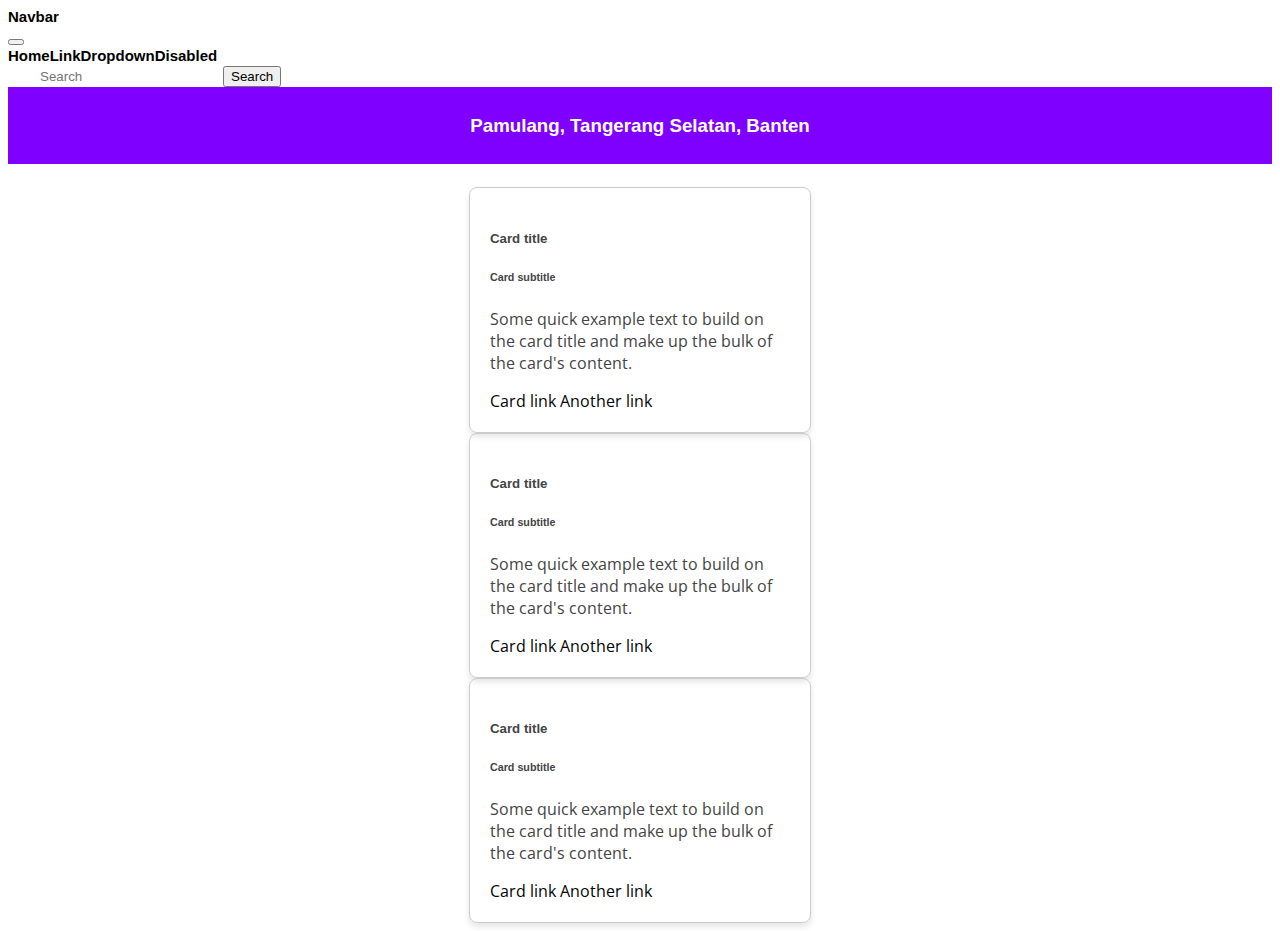
<file: aktivitas.html>
<!DOCTYPE html>
<html lang="en">
<head>
    <meta charset="UTF-8">
    <meta name="viewport" content="width=device-width, initial-scale=1.0">
    <link href="https://cdn.jsdelivr.net/npm/bootstrap@5.3.2/dist/css/bootstrap.min.css" rel="stylesheet" integrity="sha384-T3c6CoIi6uLrA9TneNEoa7RxnatzjcDSCmG1MXxSR1GAsXEV/Dwwykc2MPK8M2HN" crossorigin="anonymous">
    <link rel="stylesheet" href="assets/css/style.css">
    <title>Document</title>
</head>
<body>
    
    <div>
        <nav class="navbar navbar-expand-lg bg-body-tertiary">
            <div class="container-fluid">
              <a class="navbar-brand" href="#">Navbar</a>
              <button class="navbar-toggler" type="button" data-bs-toggle="collapse" data-bs-target="#navbarSupportedContent" aria-controls="navbarSupportedContent" aria-expanded="false" aria-label="Toggle navigation">
                <span class="navbar-toggler-icon"></span>
              </button>
              <div class="collapse navbar-collapse" id="navbarSupportedContent">
                <ul class="navbar-nav me-auto mb-2 mb-lg-0">
                  <li class="nav-item">
                    <a class="nav-link active" aria-current="page" href="#">Home</a>
                  </li>
                  <li class="nav-item">
                    <a class="nav-link" href="#">Link</a>
                  </li>
                  <li class="nav-item dropdown">
                    <a class="nav-link dropdown-toggle" href="#" role="button" data-bs-toggle="dropdown" aria-expanded="false">
                      Dropdown
                    </a>
                    <ul class="dropdown-menu">
                      <li><a class="dropdown-item" href="#">Action</a></li>
                      <li><a class="dropdown-item" href="#">Another action</a></li>
                      <li><hr class="dropdown-divider"></li>
                      <li><a class="dropdown-item" href="#">Something else here</a></li>
                    </ul>
                  </li>
                  <li class="nav-item">
                    <a class="nav-link disabled" aria-disabled="true">Disabled</a>
                  </li>
                </ul>
                <form class="d-flex" role="search">
                  <input class="form-control me-2" type="search" placeholder="Search" aria-label="Search">
                  <button class="btn btn-outline-success" type="submit">Search</button>
                </form>
              </div>
            </div>
          </nav>
    </div>

    <div class="box-atas">
        <h3>Pamulang, Tangerang Selatan, Banten</h3>
    </div>

<div class="container text-center">
    <div class="list-atas pt-3 fs-4 align-items-center">
        <a href="">Kualitas Udara</a>
        <a href="">Aktivitas</a>
        <a href="">Perlindungan diri</a>
        <a href="">Cuaca</a>
    </div>
</div>

<div class="container pt-5">
    <div class="row">
        <div class="col-4">
            <div class="card">
                <div class="card-body">
                  <h5 class="card-title">Card title</h5>
                  <h6 class="card-subtitle mb-2 text-body-secondary">Card subtitle</h6>
                  <p class="card-text">Some quick example text to build on the card title and make up the bulk of the card's content.</p>
                  <a href="#" class="card-link">Card link</a>
                  <a href="#" class="card-link">Another link</a>
                </div>
              </div>    
        </div>
        <div class="col-4">
            <div class="card">
                <div class="card-body">
                  <h5 class="card-title">Card title</h5>
                  <h6 class="card-subtitle mb-2 text-body-secondary">Card subtitle</h6>
                  <p class="card-text">Some quick example text to build on the card title and make up the bulk of the card's content.</p>
                  <a href="#" class="card-link">Card link</a>
                  <a href="#" class="card-link">Another link</a>
                </div>
              </div>    
        </div>
        <div class="col-4">
            <div class="card">
                <div class="card-body">
                  <h5 class="card-title">Card title</h5>
                  <h6 class="card-subtitle mb-2 text-body-secondary">Card subtitle</h6>
                  <p class="card-text">Some quick example text to build on the card title and make up the bulk of the card's content.</p>
                  <a href="#" class="card-link">Card link</a>
                  <a href="#" class="card-link">Another link</a>
                </div>
              </div>    
        </div>
</div>
    
</div>

        

    <script src="https://cdn.jsdelivr.net/npm/bootstrap@5.0.2/dist/js/bootstrap.bundle.min.js" integrity="sha384-MrcW6ZMFYlzcLA8Nl+NtUVF0sA7MsXsP1UyJoMp4YLEuNSfAP+JcXn/tWtIaxVXM" crossorigin="anonymous"></script>
</body>
</html>
</file>
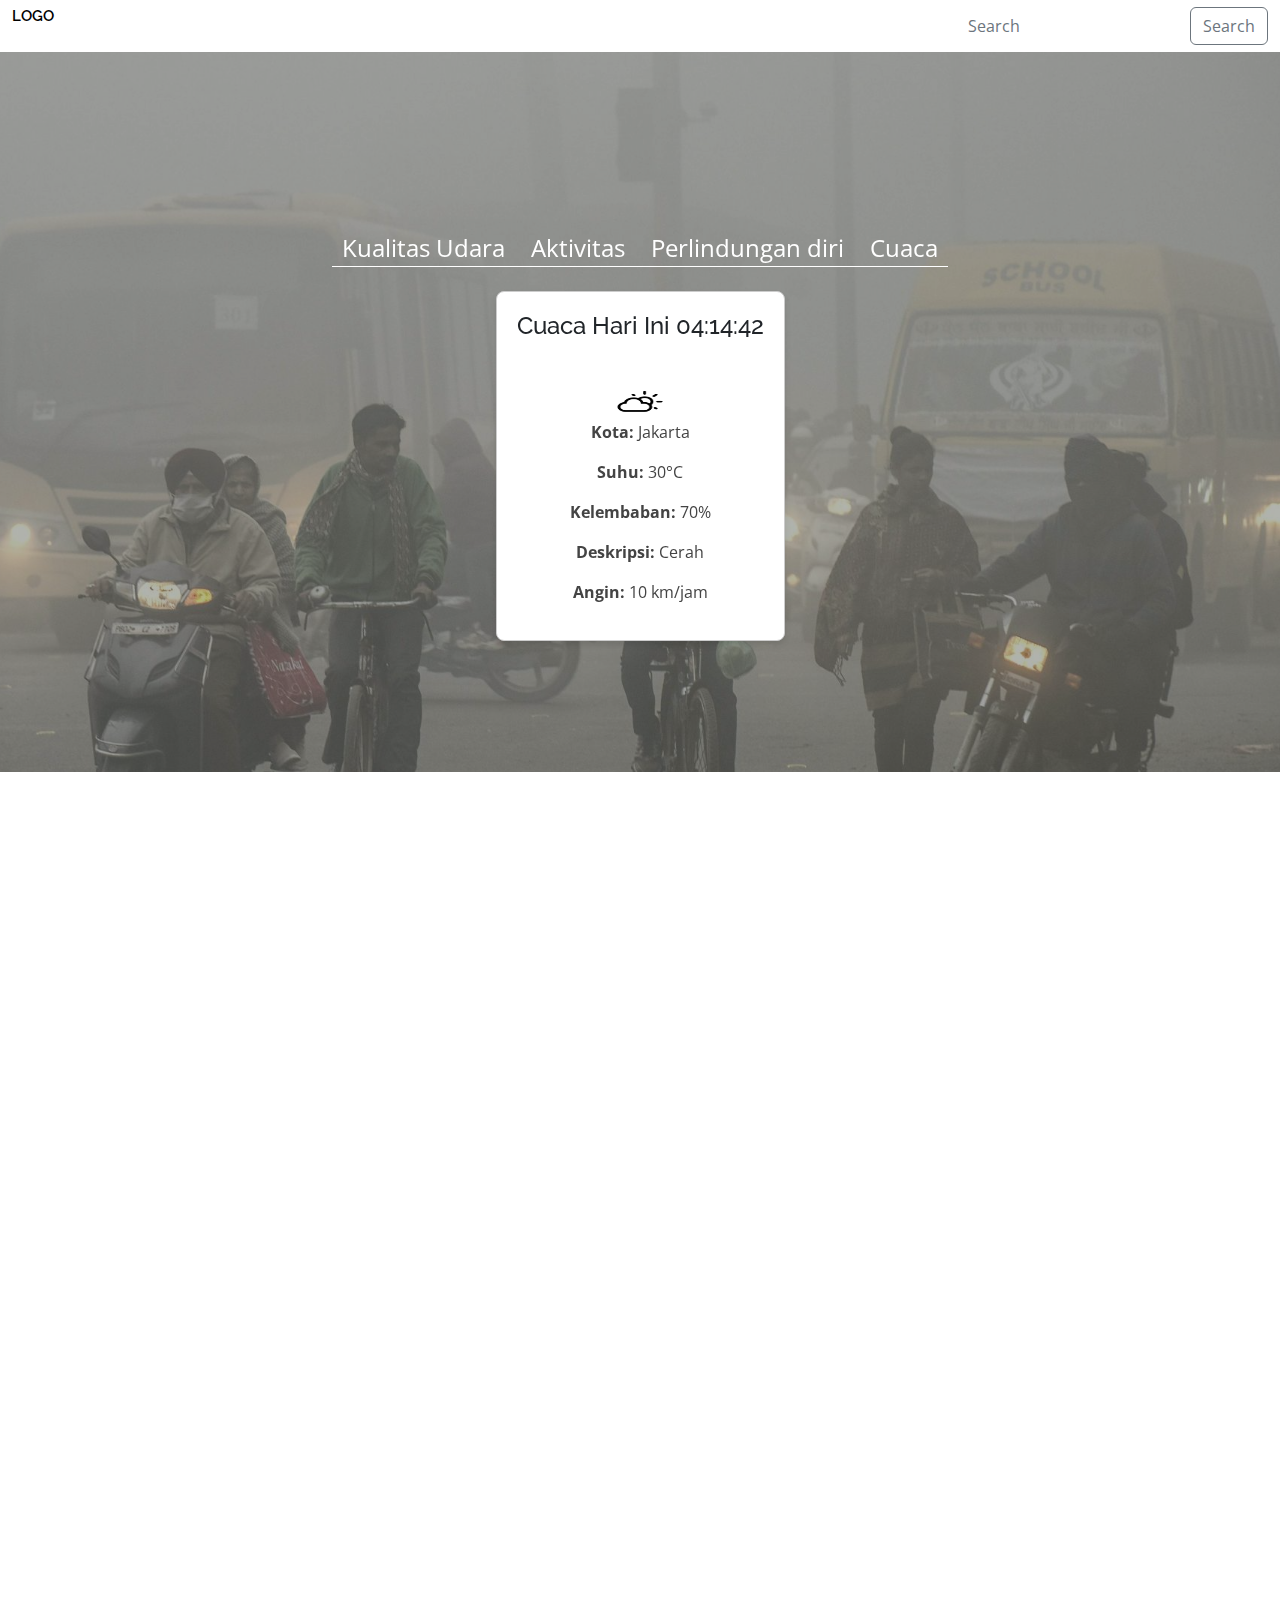
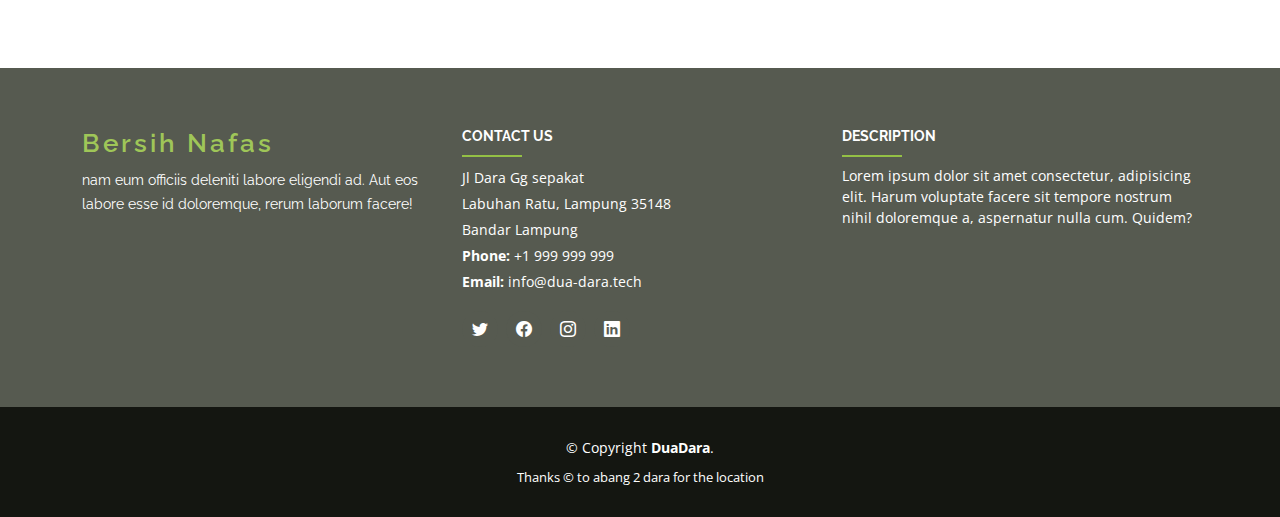
<file: index2.html>
<!DOCTYPE html>
<html lang="en">

<head>
  <meta charset="utf-8">
  <meta content="width=device-width, initial-scale=1.0" name="viewport">

  <title>Polusi Udara & Cuaca</title>
  <meta content="" name="description">
  <meta content="" name="keywords">

  <!-- Google Fonts -->
  <link href="https://fonts.googleapis.com/css?family=Open+Sans:300,300i,400,400i,600,600i,700,700i|Raleway:300,300i,400,400i,500,500i,600,600i,700,700i|Poppins:300,300i,400,400i,500,500i,600,600i,700,700i" rel="stylesheet">
  <link rel="stylesheet" href="https://cdnjs.cloudflare.com/ajax/libs/font-awesome/4.7.0/css/font-awesome.min.css">
  <link href="https://cdn.jsdelivr.net/npm/bootstrap@5.3.2/dist/css/bootstrap.min.css" rel="stylesheet" integrity="sha384-T3c6CoIi6uLrA9TneNEoa7RxnatzjcDSCmG1MXxSR1GAsXEV/Dwwykc2MPK8M2HN" crossorigin="anonymous">

  <!-- Vendor CSS Files -->
  <link href="assets/vendor/aos/aos.css" rel="stylesheet">
  <link href="assets/vendor/bootstrap/css/bootstrap.min.css" rel="stylesheet">
  <link href="assets/vendor/bootstrap-icons/bootstrap-icons.css" rel="stylesheet">
  <link href="assets/vendor/boxicons/css/boxicons.min.css" rel="stylesheet">
  <link href="assets/vendor/glightbox/css/glightbox.min.css" rel="stylesheet">
  <link href="assets/vendor/swiper/swiper-bundle.min.css" rel="stylesheet">

    <!-- index css  -->
  <link href="assets/css/style.css" rel="stylesheet">

</head>

<body>

  <!-- ======= Header ======= -->
  <nav class="navbar">
    <div class="container-fluid">
      <a class="navbar-brand pb-4">LOGO</a>
      <form class="d-flex">
        <input class="form-control me-2" type="search" placeholder="Search" aria-label="Search">
        <button class="btn btn-outline-secondary" type="submit">Search</button>
      </form>
    </div>
  </nav>

  <section id="hero">
    <div class="hero-container" data-aos="fade-up">
    <div class="container text-center">
        <div class="list-atas pt-5 fs-4 align-items-center">
            <a href="index.html">Kualitas Udara</a>
            <a href="aktivitas1.html">Aktivitas</a>
            <a href="pel-diri.html">Perlindungan diri</a>
            <a href="index2.html">Cuaca</a>
        </div>
    </div>
    <br>
      <div class="card">
        <h2 class="cuaca text-dark">Cuaca Hari Ini <span id="current-time"></span></h2>
        <img class="weather-icon" src="/assets/img/cuaca3.png" alt="Cuaca">
        <p><strong>Kota:</strong> Jakarta</p>
        <p><strong>Suhu:</strong> 30°C</p>
        <p><strong>Kelembaban:</strong> 70%</p>
        <p><strong>Deskripsi:</strong> Cerah</p>
        <p><strong>Angin:</strong> 10 km/jam</p>
    </div>
    </div>
  </section>

  <main id="main">



     
     <section id="services" class="services ">
      <div class="container">

        <div class="section-title pt-5" data-aos="fade-up">
          <h2>Kontributor Pemerintah Terkemuka</h2>
        </div>

        <div class="row">
          <div class="col-md-6">
            <div class="icon-box" data-aos="fade-up">
              <img class="imgs" src="/assets/img/moef.png" alt="">
              <p class="fs-5 text-dark "><b>Indonesia Ministry of Environment and Forestry</b></p>
            </div>
          </div>
          <div class="col-md-6">
            <div class="icon-box" data-aos="fade-up">
              <img class="imgs" src="/assets/img/bmkg.webp" alt="">
              <p class="fs-5 text-dark "><b>Indonesian Meteorology, Climatology, and Geophysics Council</b></p>
            </div>
          </div>
          <div class="col-md-6">
            <div class="icon-box" data-aos="fade-up">
              <img class="imgs" src="/assets/img/us-depart.png" alt="">
              <p class="fs-5 text-dark "><b>U.S. Department of State</b></p>
            </div>
          </div>
          <div class="col-md-6">
            <div class="icon-box" data-aos="fade-up">
              <img class="imgs" src="/assets/img/PT Barito Pacific Tbk.png" alt="">
              <p class="fs-5 text-dark "><b>PT Barito Pacific Tbk</b></p>
            </div>
          </div>
    </section>


  </main>


  <footer id="footer">
    <div class="footer-top">
      <div class="container">
        <div class="row">

          <div class="col-lg-4 col-md-6 footer-info">
            <h3>Bersih Nafas</h3>
            <p> nam eum officiis deleniti labore eligendi ad. Aut eos labore esse id doloremque, rerum laborum facere!</p>
          </div>

          <div class="col-lg-4 col-md-6 footer-contact">
            <h4>Contact Us</h4>
            <p>
              Jl Dara Gg sepakat <br>
              Labuhan Ratu, Lampung 35148<br>
              Bandar Lampung <br>
              <strong>Phone:</strong> +1 999 999 999 <br>
              <strong>Email:</strong> info@dua-dara.tech<br>
            </p>

            <div class="social-links">
              <a href="#" class="twitter"><i class="bi bi-twitter"></i></a>
              <a href="#" class="facebook"><i class="bi bi-facebook"></i></a>
              <a href="#" class="instagram"><i class="bi bi-instagram"></i></a>
              <a href="#" class="linkedin"><i class="bi bi-linkedin"></i></a>
            </div>

          </div>

          <div class="col-lg-4 col-md-6 footer-newsletter">
            <h4>Description</h4>
            <p>Lorem ipsum dolor sit amet consectetur, adipisicing elit. Harum voluptate facere sit tempore nostrum nihil doloremque a, aspernatur nulla cum. Quidem?</p>
            <form action="" method="post">
            </form>
          </div>

        </div>
      </div>
    </div>

    <div class="container">
      <div class="copyright">
        &copy; Copyright <strong><span>DuaDara</span></strong>. 
      </div>
      <div class="credits">
          Thanks &copy; to abang 2 dara for the location</a>
      </div>
    </div>
  </footer>

  <a href="#" class="back-to-top d-flex align-items-center justify-content-center"><i class="bi bi-arrow-up-short"></i></a>


  <script src="assets/vendor/purecounter/purecounter_vanilla.js"></script>
  <script src="assets/vendor/aos/aos.js"></script>
  <script src="assets/vendor/bootstrap/js/bootstrap.bundle.min.js"></script>
  <script src="assets/vendor/glightbox/js/glightbox.min.js"></script>
  <script src="assets/vendor/isotope-layout/isotope.pkgd.min.js"></script>
  <script src="assets/vendor/swiper/swiper-bundle.min.js"></script>
  <script src="assets/vendor/waypoints/noframework.waypoints.js"></script>
  <script src="assets/vendor/php-email-form/validate.js"></script>
  <script src="https://cdn.jsdelivr.net/npm/bootstrap@5.3.2/dist/js/bootstrap.bundle.min.js" integrity="sha384-C6RzsynM9kWDrMNeT87bh95OGNyZPhcTNXj1NW7RuBCsyN/o0jlpcV8Qyq46cDfL" crossorigin="anonymous"></script>

  <!-- Template Main JS File -->
  <script src="assets/js/main.js"></script>

</body>

</html>
</file>
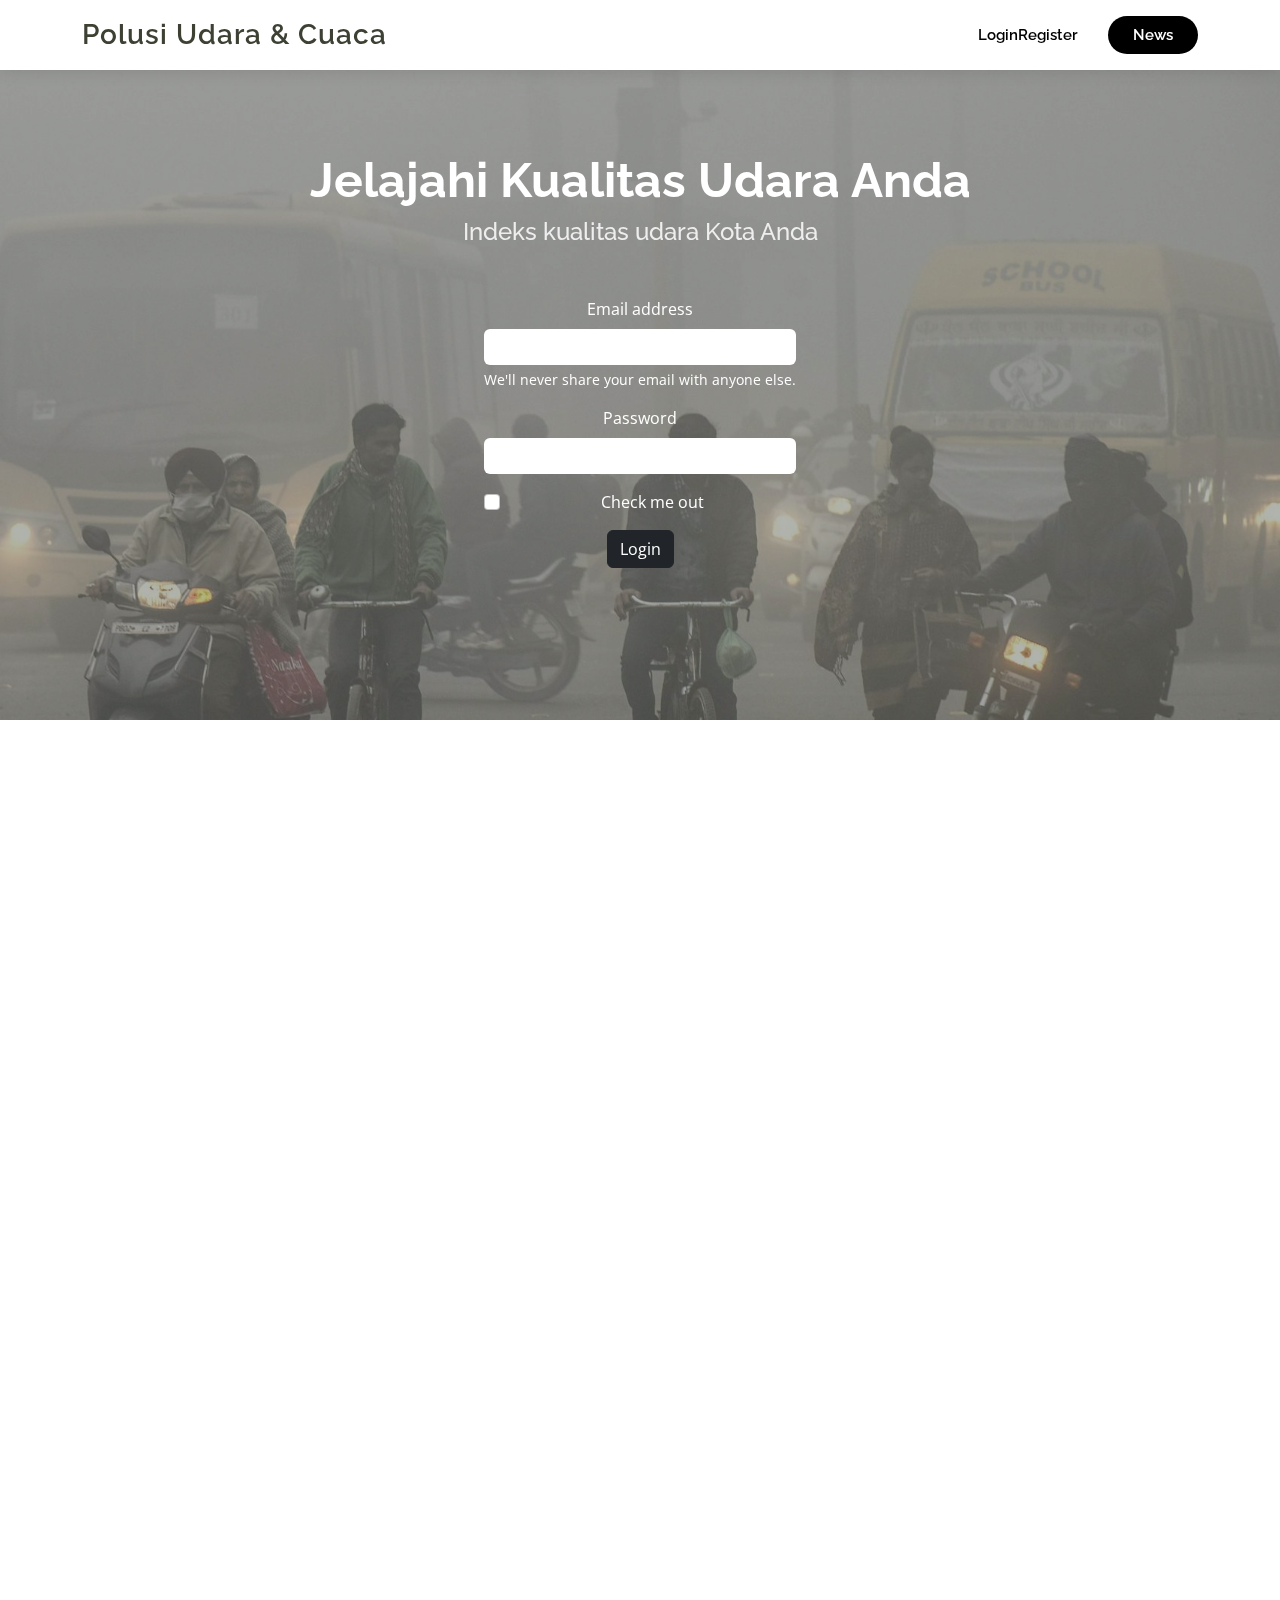
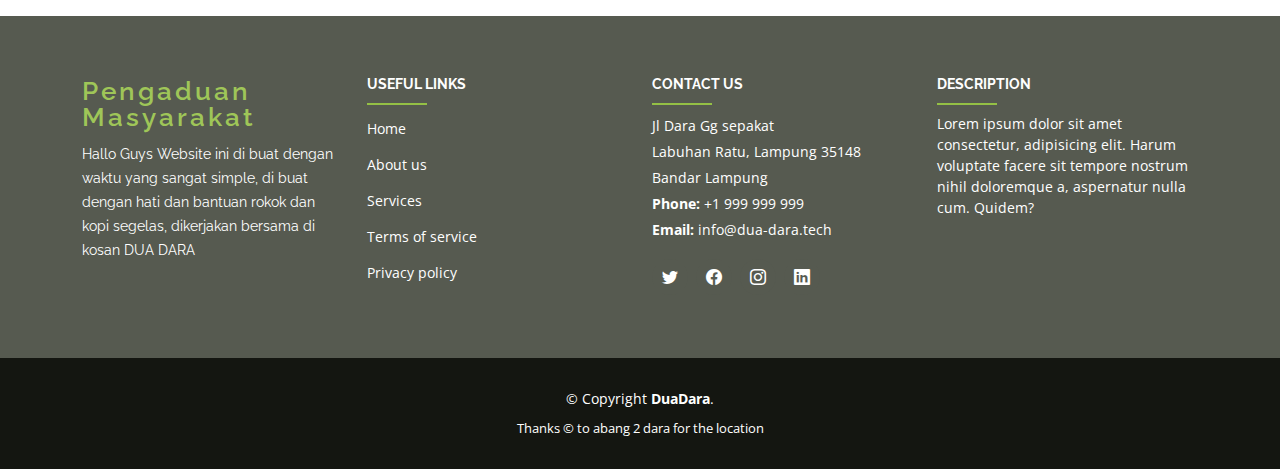
<file: login.html>
<!DOCTYPE html>
<html lang="en">

<head>
  <meta charset="utf-8">
  <meta content="width=device-width, initial-scale=1.0" name="viewport">

  <title>Polusi Udara & Cuaca</title>
  <meta content="" name="description">
  <meta content="" name="keywords">

  <!-- Google Fonts -->
  <link href="https://fonts.googleapis.com/css?family=Open+Sans:300,300i,400,400i,600,600i,700,700i|Raleway:300,300i,400,400i,500,500i,600,600i,700,700i|Poppins:300,300i,400,400i,500,500i,600,600i,700,700i" rel="stylesheet">
  <link rel="stylesheet" href="https://cdnjs.cloudflare.com/ajax/libs/font-awesome/4.7.0/css/font-awesome.min.css">
  <link href="https://cdn.jsdelivr.net/npm/bootstrap@5.3.2/dist/css/bootstrap.min.css" rel="stylesheet" integrity="sha384-T3c6CoIi6uLrA9TneNEoa7RxnatzjcDSCmG1MXxSR1GAsXEV/Dwwykc2MPK8M2HN" crossorigin="anonymous">

  <!-- Vendor CSS Files -->
  <link href="assets/vendor/aos/aos.css" rel="stylesheet">
  <link href="assets/vendor/bootstrap/css/bootstrap.min.css" rel="stylesheet">
  <link href="assets/vendor/bootstrap-icons/bootstrap-icons.css" rel="stylesheet">
  <link href="assets/vendor/boxicons/css/boxicons.min.css" rel="stylesheet">
  <link href="assets/vendor/glightbox/css/glightbox.min.css" rel="stylesheet">
  <link href="assets/vendor/swiper/swiper-bundle.min.css" rel="stylesheet">

    <!-- index css  -->
  <link href="assets/css/style.css" rel="stylesheet">

</head>

<body>

  <!-- ======= Header ======= -->
  <header id="header" class="fixed-top d-flex align-items-center">
    <div class="container d-flex align-items-center justify-content-between">

      <div class="logo">
        <h1 class="text-light"><a href="login3.php">Polusi Udara & Cuaca</a></h1>
      </div>

      <nav id="navbar" class="navbar">
        <ul>
          <li><a class="active" href="login.html">Login</a></li>
          <li><a class="active" href="register.html">Register</a></li>



          <li><a class="getstarted" href="1.html" id="News">News</a></li>
        </ul>
        <i class="bi bi-list mobile-nav-toggle"></i>
      </nav>

    </div>
  </header>

  <section id="hero">
    <div class="hero-container" data-aos="fade-up">
        <h1>Jelajahi Kualitas Udara Anda</h1>
        <h2>Indeks kualitas udara Kota Anda</h2>
        <form>
            <div class="mb-3">
              <label for="exampleInputEmail1" class="form-label text-white">Email address</label>
              <input type="email" class="form-control" id="exampleInputEmail1" aria-describedby="emailHelp">
              <div id="emailHelp" class="form-text text-white">We'll never share your email with anyone else.</div>
            </div>
            <div class="mb-3">
              <label for="exampleInputPassword1" class="form-label text-white rounded-5">Password</label>
              <input type="password" class="form-control" id="exampleInputPassword1">
            </div>
            <div class="mb-3 form-check text-white">
              <input type="checkbox" class="form-check-input" id="exampleCheck1">
              <label class="form-check-label" for="exampleCheck1">Check me out</label>
            </div>
            <button type="submit" class="btn btn-dark"><a href="index.html" class="text-white" id="login-button">Login</a></button>
          </form>
    </div>
    </div>
  </section>

  <main id="main"> 
     <section id="services" class="services ">
      <div class="container">

        <div class="section-title pt-5" data-aos="fade-up">
          <h2>Kontributor Pemerintah Terkemuka</h2>
        </div>

        <div class="row">
          <div class="col-md-6">
            <div class="icon-box" data-aos="fade-up">
              <img class="imgs" src="/assets/img/moef.png" alt="">
              <p class="fs-5 text-dark "><b>Indonesia Ministry of Environment and Forestry</b></p>
            </div>
          </div>
          <div class="col-md-6">
            <div class="icon-box" data-aos="fade-up">
              <img class="imgs" src="/assets/img/bmkg.webp" alt="">
              <p class="fs-5 text-dark "><b>Indonesian Meteorology, Climatology, and Geophysics Council</b></p>
            </div>
          </div>
          <div class="col-md-6">
            <div class="icon-box" data-aos="fade-up">
              <img class="imgs" src="/assets/img/us-depart.png" alt="">
              <p class="fs-5 text-dark "><b>U.S. Department of State</b></p>
            </div>
          </div>
          <div class="col-md-6">
            <div class="icon-box" data-aos="fade-up">
              <img class="imgs" src="/assets/img/PT Barito Pacific Tbk.png" alt="">
              <p class="fs-5 text-dark "><b>PT Barito Pacific Tbk</b></p>
            </div>
          </div>
    </section>


  </main>


  <footer id="footer">
    <div class="footer-top">
      <div class="container">
        <div class="row">

          <div class="col-lg-3 col-md-6 footer-info">
            <h3>Pengaduan Masyarakat</h3>
            <p>Hallo Guys Website ini di buat dengan waktu yang sangat simple, di buat dengan hati dan bantuan rokok dan kopi segelas, dikerjakan bersama di kosan DUA DARA</p>
          </div>

          <div class="col-lg-3 col-md-6 footer-links">
            <h4>Useful Links</h4>
            <ul>
              <li><a href="#">Home</a></li>
              <li><a href="#">About us</a></li>
              <li><a href="#">Services</a></li>
              <li><a href="#">Terms of service</a></li>
              <li><a href="#">Privacy policy</a></li>
            </ul>
          </div>

          <div class="col-lg-3 col-md-6 footer-contact">
            <h4>Contact Us</h4>
            <p>
              Jl Dara Gg sepakat <br>
              Labuhan Ratu, Lampung 35148<br>
              Bandar Lampung <br>
              <strong>Phone:</strong> +1 999 999 999 <br>
              <strong>Email:</strong> info@dua-dara.tech<br>
            </p>

            <div class="social-links">
              <a href="#" class="twitter"><i class="bi bi-twitter"></i></a>
              <a href="#" class="facebook"><i class="bi bi-facebook"></i></a>
              <a href="#" class="instagram"><i class="bi bi-instagram"></i></a>
              <a href="#" class="linkedin"><i class="bi bi-linkedin"></i></a>
            </div>

          </div>

          <div class="col-lg-3 col-md-6 footer-newsletter">
            <h4>Description</h4>
            <p>Lorem ipsum dolor sit amet consectetur, adipisicing elit. Harum voluptate facere sit tempore nostrum nihil doloremque a, aspernatur nulla cum. Quidem?</p>
            <form action="" method="post">
            </form>
          </div>

        </div>
      </div>
    </div>

    <div class="container">
      <div class="copyright">
        &copy; Copyright <strong><span>DuaDara</span></strong>. 
      </div>
      <div class="credits">
          Thanks &copy; to abang 2 dara for the location</a>
      </div>
    </div>
  </footer>

  <a href="#" class="back-to-top d-flex align-items-center justify-content-center"><i class="bi bi-arrow-up-short"></i></a>


  <script src="assets/vendor/purecounter/purecounter_vanilla.js"></script>
  <script src="assets/vendor/aos/aos.js"></script>
  <script src="assets/vendor/bootstrap/js/bootstrap.bundle.min.js"></script>
  <script src="assets/vendor/glightbox/js/glightbox.min.js"></script>
  <script src="assets/vendor/isotope-layout/isotope.pkgd.min.js"></script>
  <script src="assets/vendor/swiper/swiper-bundle.min.js"></script>
  <script src="assets/vendor/waypoints/noframework.waypoints.js"></script>
  <script src="assets/vendor/php-email-form/validate.js"></script>
  <script src="https://cdn.jsdelivr.net/npm/bootstrap@5.3.2/dist/js/bootstrap.bundle.min.js" integrity="sha384-C6RzsynM9kWDrMNeT87bh95OGNyZPhcTNXj1NW7RuBCsyN/o0jlpcV8Qyq46cDfL" crossorigin="anonymous"></script>

  <!-- Template Main JS File -->
  <script src="assets/js/main.js"></script>
  <script>
    document.getElementById("login-button").addEventListener("click", showAlert);

    function showAlert() {
        alert("Login Berhasil !!");
    }
</script>

</body>

</html>
</file>
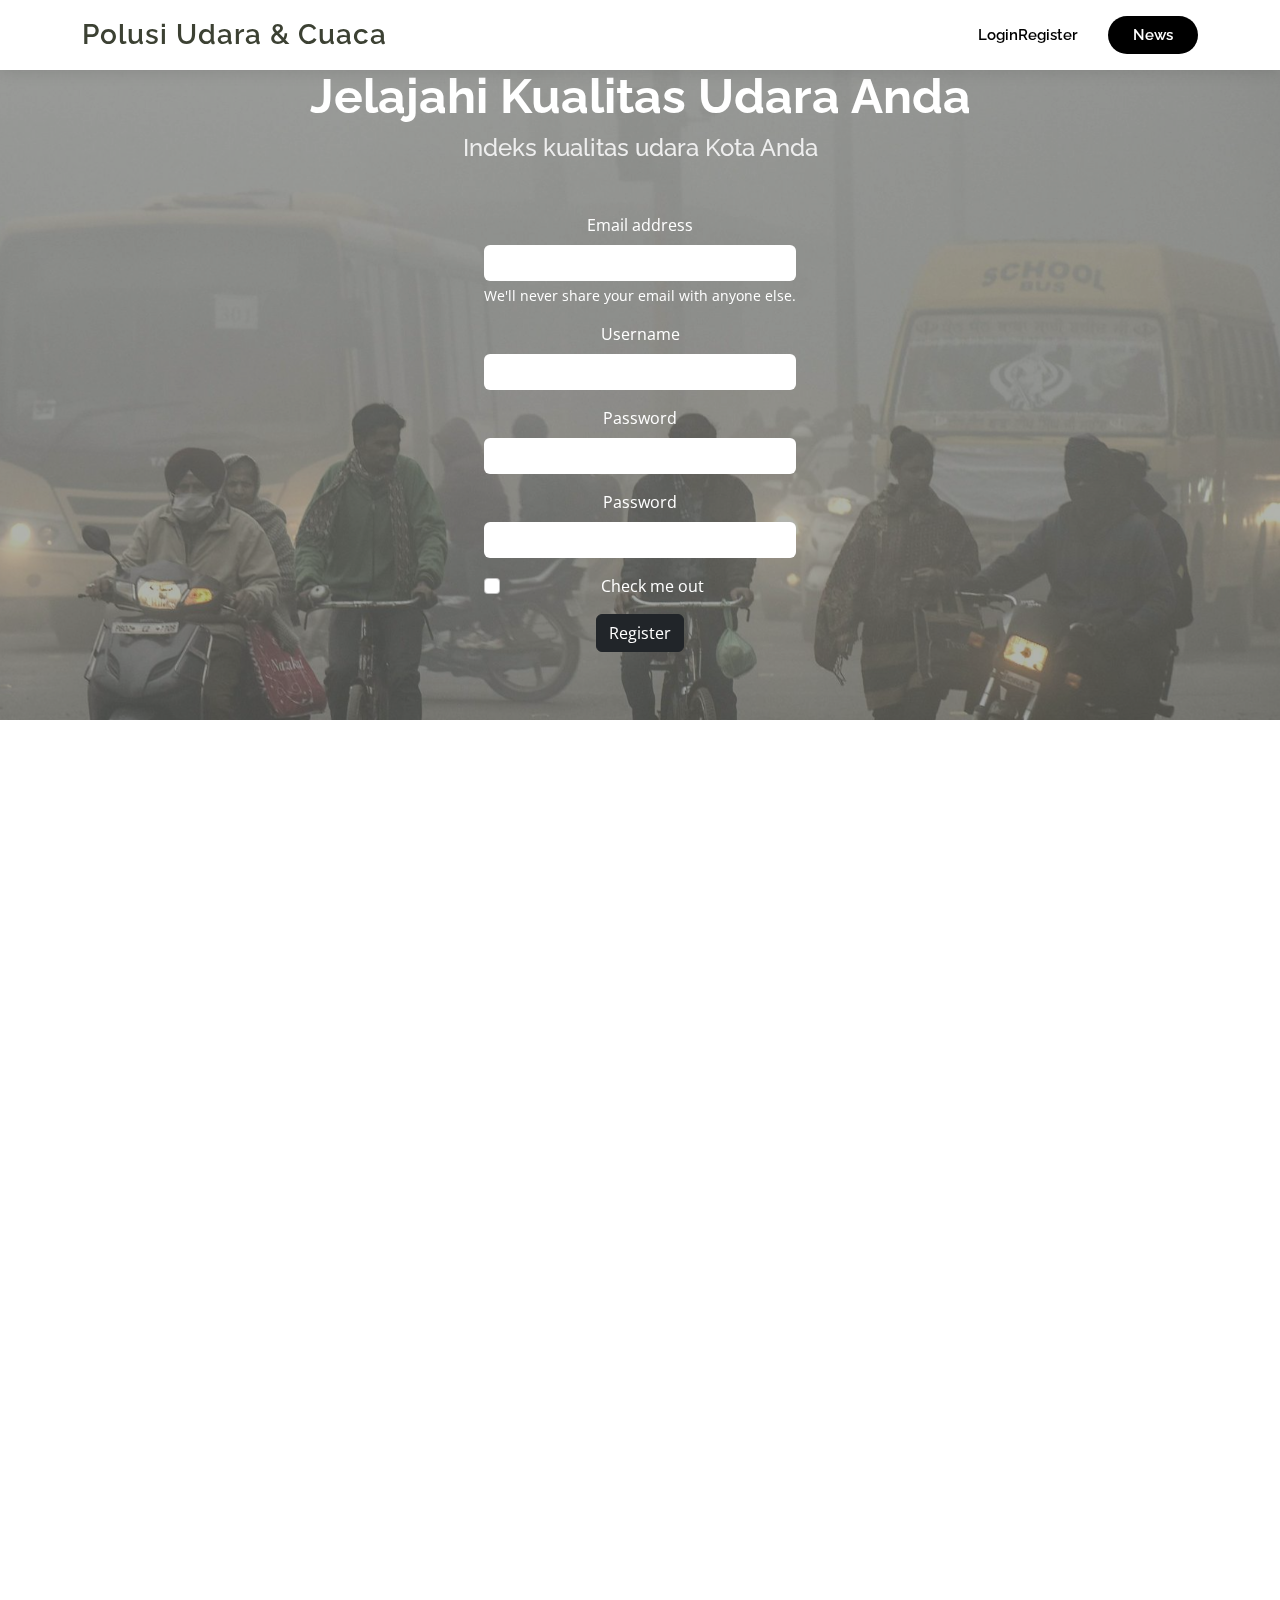
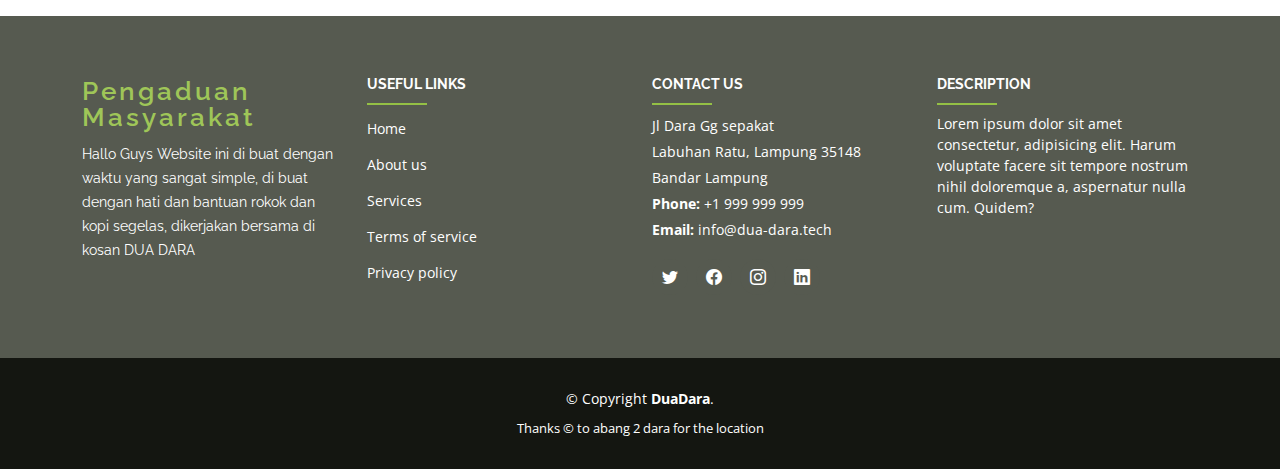
<file: register.html>
<!DOCTYPE html>
<html lang="en">

<head>
  <meta charset="utf-8">
  <meta content="width=device-width, initial-scale=1.0" name="viewport">

  <title>Polusi Udara & Cuaca</title>
  <meta content="" name="description">
  <meta content="" name="keywords">

  <!-- Google Fonts -->
  <link href="https://fonts.googleapis.com/css?family=Open+Sans:300,300i,400,400i,600,600i,700,700i|Raleway:300,300i,400,400i,500,500i,600,600i,700,700i|Poppins:300,300i,400,400i,500,500i,600,600i,700,700i" rel="stylesheet">
  <link rel="stylesheet" href="https://cdnjs.cloudflare.com/ajax/libs/font-awesome/4.7.0/css/font-awesome.min.css">
  <link href="https://cdn.jsdelivr.net/npm/bootstrap@5.3.2/dist/css/bootstrap.min.css" rel="stylesheet" integrity="sha384-T3c6CoIi6uLrA9TneNEoa7RxnatzjcDSCmG1MXxSR1GAsXEV/Dwwykc2MPK8M2HN" crossorigin="anonymous">

  <!-- Vendor CSS Files -->
  <link href="assets/vendor/aos/aos.css" rel="stylesheet">
  <link href="assets/vendor/bootstrap/css/bootstrap.min.css" rel="stylesheet">
  <link href="assets/vendor/bootstrap-icons/bootstrap-icons.css" rel="stylesheet">
  <link href="assets/vendor/boxicons/css/boxicons.min.css" rel="stylesheet">
  <link href="assets/vendor/glightbox/css/glightbox.min.css" rel="stylesheet">
  <link href="assets/vendor/swiper/swiper-bundle.min.css" rel="stylesheet">

    <!-- index css  -->
  <link href="assets/css/style.css" rel="stylesheet">

</head>

<body>

  <!-- ======= Header ======= -->
  <header id="header" class="fixed-top d-flex align-items-center">
    <div class="container d-flex align-items-center justify-content-between">

      <div class="logo">
        <h1 class="text-light"><a href="login3.php">Polusi Udara & Cuaca</a></h1>
      </div>

      <nav id="navbar" class="navbar">
        <ul>
          <li><a class="active" href="login.html">Login</a></li>
          <li><a class="active" href="register.html">Register</a></li>



          <li><a class="getstarted" href="1.html" id="News">News</a></li>
        </ul>
        <i class="bi bi-list mobile-nav-toggle"></i>
      </nav>

    </div>
  </header>

  <section id="hero">
    <div class="hero-container" data-aos="fade-up">
        <h1>Jelajahi Kualitas Udara Anda</h1>
        <h2>Indeks kualitas udara Kota Anda</h2>
        <div class="row">
            <div class="col-12">
                <form>
                    <div class="mb-3">
                      <label for="exampleInputEmail1" class="form-label text-white">Email address</label>
                      <input type="email" class="form-control" id="exampleInputEmail1" aria-describedby="emailHelp">
                      <div id="emailHelp" class="form-text text-white">We'll never share your email with anyone else.</div>
                    </div>
                    <div class="mb-3">
                      <label for="exampleInputEmail1" class="form-label text-white">Username</label>
                      <input type="text" class="form-control" id="exampleInputEmail1" aria-describedby="emailHelp">
                    </div>
                    <div class="mb-3">
                      <label for="exampleInputPassword1" class="form-label text-white rounded-5">Password</label>
                      <input type="password" class="form-control" id="exampleInputPassword1">
                    </div>
                    <div class="mb-3">
                      <label for="exampleInputPassword1" class="form-label text-white rounded-5">Password</label>
                      <input type="password" class="form-control" id="exampleInputPassword1">
                    </div>
                    <div class="mb-3 form-check text-white">
                      <input type="checkbox" class="form-check-input" id="exampleCheck1">
                      <label class="form-check-label" for="exampleCheck1">Check me out</label>
                    </div>
                    <button type="submit" class="btn btn-dark"><a href="login.html" class="text-white" id="regist">Register</a></button>
                  </form>
            </div>
        </div>
    </div>
    </div>
  </section>

  <main id="main"> 
     <section id="services" class="services ">
      <div class="container">

        <div class="section-title pt-5" data-aos="fade-up">
          <h2>Kontributor Pemerintah Terkemuka</h2>
        </div>

        <div class="row">
          <div class="col-md-6">
            <div class="icon-box" data-aos="fade-up">
              <img class="imgs" src="/assets/img/moef.png" alt="">
              <p class="fs-5 text-dark "><b>Indonesia Ministry of Environment and Forestry</b></p>
            </div>
          </div>
          <div class="col-md-6">
            <div class="icon-box" data-aos="fade-up">
              <img class="imgs" src="/assets/img/bmkg.webp" alt="">
              <p class="fs-5 text-dark "><b>Indonesian Meteorology, Climatology, and Geophysics Council</b></p>
            </div>
          </div>
          <div class="col-md-6">
            <div class="icon-box" data-aos="fade-up">
              <img class="imgs" src="/assets/img/us-depart.png" alt="">
              <p class="fs-5 text-dark "><b>U.S. Department of State</b></p>
            </div>
          </div>
          <div class="col-md-6">
            <div class="icon-box" data-aos="fade-up">
              <img class="imgs" src="/assets/img/PT Barito Pacific Tbk.png" alt="">
              <p class="fs-5 text-dark "><b>PT Barito Pacific Tbk</b></p>
            </div>
          </div>
    </section>


  </main>


  <footer id="footer">
    <div class="footer-top">
      <div class="container">
        <div class="row">

          <div class="col-lg-3 col-md-6 footer-info">
            <h3>Pengaduan Masyarakat</h3>
            <p>Hallo Guys Website ini di buat dengan waktu yang sangat simple, di buat dengan hati dan bantuan rokok dan kopi segelas, dikerjakan bersama di kosan DUA DARA</p>
          </div>

          <div class="col-lg-3 col-md-6 footer-links">
            <h4>Useful Links</h4>
            <ul>
              <li><a href="#">Home</a></li>
              <li><a href="#">About us</a></li>
              <li><a href="#">Services</a></li>
              <li><a href="#">Terms of service</a></li>
              <li><a href="#">Privacy policy</a></li>
            </ul>
          </div>

          <div class="col-lg-3 col-md-6 footer-contact">
            <h4>Contact Us</h4>
            <p>
              Jl Dara Gg sepakat <br>
              Labuhan Ratu, Lampung 35148<br>
              Bandar Lampung <br>
              <strong>Phone:</strong> +1 999 999 999 <br>
              <strong>Email:</strong> info@dua-dara.tech<br>
            </p>

            <div class="social-links">
              <a href="#" class="twitter"><i class="bi bi-twitter"></i></a>
              <a href="#" class="facebook"><i class="bi bi-facebook"></i></a>
              <a href="#" class="instagram"><i class="bi bi-instagram"></i></a>
              <a href="#" class="linkedin"><i class="bi bi-linkedin"></i></a>
            </div>

          </div>

          <div class="col-lg-3 col-md-6 footer-newsletter">
            <h4>Description</h4>
            <p>Lorem ipsum dolor sit amet consectetur, adipisicing elit. Harum voluptate facere sit tempore nostrum nihil doloremque a, aspernatur nulla cum. Quidem?</p>
            <form action="" method="post">
            </form>
          </div>

        </div>
      </div>
    </div>

    <div class="container">
      <div class="copyright">
        &copy; Copyright <strong><span>DuaDara</span></strong>. 
      </div>
      <div class="credits">
          Thanks &copy; to abang 2 dara for the location</a>
      </div>
    </div>
  </footer>

  <a href="#" class="back-to-top d-flex align-items-center justify-content-center"><i class="bi bi-arrow-up-short"></i></a>


  <script src="assets/vendor/purecounter/purecounter_vanilla.js"></script>
  <script src="assets/vendor/aos/aos.js"></script>
  <script src="assets/vendor/bootstrap/js/bootstrap.bundle.min.js"></script>
  <script src="assets/vendor/glightbox/js/glightbox.min.js"></script>
  <script src="assets/vendor/isotope-layout/isotope.pkgd.min.js"></script>
  <script src="assets/vendor/swiper/swiper-bundle.min.js"></script>
  <script src="assets/vendor/waypoints/noframework.waypoints.js"></script>
  <script src="assets/vendor/php-email-form/validate.js"></script>
  <script src="https://cdn.jsdelivr.net/npm/bootstrap@5.3.2/dist/js/bootstrap.bundle.min.js" integrity="sha384-C6RzsynM9kWDrMNeT87bh95OGNyZPhcTNXj1NW7RuBCsyN/o0jlpcV8Qyq46cDfL" crossorigin="anonymous"></script>

  <!-- Template Main JS File -->
  <script src="assets/js/main.js"></script>
  <script>
        document.getElementById("regist").addEventListener("click", showAlert);

        function showAlert() {
            alert("Registrasi Berhasil, Silahkan Login");
        }
  </script>

</body>

</html>
</file>
<file: assets/css/style.css>
@import url('https://fonts.googleapis.com/css2?family=Open+Sans:wght@300&display=swap');
body {
  font-family: "Open Sans", sans-serif;
  color: #444444;
}

a {
  color: #030303;
  text-decoration: none;
}

a:hover {
  color: #7F00FF;
  text-decoration: none;
}

h1,
h2,
h3,
h4,
h5,
h6 {
  font-family: "Raleway", sans-serif;
}

#main {
  margin-top: 90px;
  z-index: 3;
  position: relative;
}

/*--------------------------------------------------------------
# Back to top button
--------------------------------------------------------------*/
.back-to-top {
  position: fixed;
  visibility: hidden;
  opacity: 0;
  right: 15px;
  bottom: 15px;
  z-index: 996;
  background: #3c4133;
  width: 40px;
  height: 40px;
  border-radius: 4px;
  transition: all 0.4s;
}

.back-to-top i {
  font-size: 28px;
  color: #fff;
  line-height: 0;
}

.back-to-top:hover {
  background: #181a16;
  color: #fff;
}

.back-to-top.active {
  visibility: visible;
  opacity: 1;
}

/*--------------------------------------------------------------
# Disable AOS delay on mobile
--------------------------------------------------------------*/
@media screen and (max-width: 768px) {
  [data-aos-delay] {
    transition-delay: 0 !important;
  }
}

/*--------------------------------------------------------------
# Header
--------------------------------------------------------------*/
#header {
  height: 70px;
  z-index: 997;
  transition: all 0.5s ease-in-out;
  background: #fff;
  box-shadow: 0px 2px 15px rgba(0, 0, 0, 0.1);
}

#header .logo h1 {
  font-size: 28px;
  margin: 0;
  line-height: 0;
  font-weight: 600;
  letter-spacing: 1px;
}

#header .logo h1 a,
#header .logo h1 a:hover {
  color: #3c4133;
  text-decoration: none;
}

#header .logo img {
  padding: 0;
  margin: 0;
  max-height: 40px;
}

/*--------------------------------------------------------------
# Navigation Menu
--------------------------------------------------------------*/
/**
* Desktop Navigation 
*/
.navbar {
  padding: 0;
}

.navbar ul {
  margin: 0;
  padding: 0;
  display: flex;
  list-style: none;
  align-items: center;
}

.navbar li {
  position: relative;
}

.navbar a,
.navbar a:focus {
  display: flex;
  align-items: center;
  justify-content: space-between;
  font-family: "Raleway", sans-serif;
  font-size: 15px;
  font-weight: 600;
  color: #000000;
  white-space: nowrap;
  transition: 0.3s;
}

.navbar a i,
.navbar a:focus i {
  font-size: 12px;
  line-height: 0;
  margin-left: 5px;
}

.navbar a:hover,
.navbar .active,
.navbar .active:focus,
.navbar li:hover>a {
  color: #000000;
}

.navbar .getstarted,
.navbar .getstarted:focus {
  background: #000000;
  padding: 8px 25px;
  margin-left: 30px;
  border-radius: 50px;
  color: #fff;
}

.navbar .getstarted:hover,
.navbar .getstarted:focus:hover {
  color: #fff;
  background: #0d0d0e;
}

.navbar .dropdown ul {
  display: block;
  position: absolute;
  left: 28px;
  top: calc(100% + 30px);
  margin: 0;
  padding: 10px 0;
  z-index: 99;
  opacity: 0;
  visibility: hidden;
  background: #fff;
  box-shadow: 0px 0px 30px rgba(127, 137, 161, 0.25);
  transition: 0.3s;
}

.navbar .dropdown ul li {
  min-width: 200px;
}

.navbar .dropdown ul a {
  padding: 10px 20px;
  font-size: 15px;
  text-transform: none;
}

.navbar .dropdown ul a i {
  font-size: 12px;
}

.navbar .dropdown ul a:hover,
.navbar .dropdown ul .active:hover,
.navbar .dropdown ul li:hover>a {
  color: #94c045;
}

.navbar .dropdown:hover>ul {
  opacity: 1;
  top: 100%;
  visibility: visible;
}

.navbar .dropdown .dropdown ul {
  top: 0;
  left: calc(100% - 30px);
  visibility: hidden;
}

.navbar .dropdown .dropdown:hover>ul {
  opacity: 1;
  top: 0;
  left: 100%;
  visibility: visible;
}

@media (max-width: 1366px) {
  .navbar .dropdown .dropdown ul {
    left: -90%;
  }

  .navbar .dropdown .dropdown:hover>ul {
    left: -100%;
  }
}

/**
* Mobile Navigation 
*/
.mobile-nav-toggle {
  color: #3c4133;
  font-size: 28px;
  cursor: pointer;
  display: none;
  line-height: 0;
  transition: 0.5s;
}

.mobile-nav-toggle.bi-x {
  color: #fff;
}

@media (max-width: 991px) {
  .mobile-nav-toggle {
    display: block;
  }

  .navbar ul {
    display: none;
  }
}

.navbar-mobile {
  position: fixed;
  overflow: hidden;
  top: 0;
  right: 0;
  left: 0;
  bottom: 0;
  background: rgba(34, 36, 29, 0.9);
  transition: 0.3s;
  z-index: 999;
}

.navbar-mobile .mobile-nav-toggle {
  position: absolute;
  top: 15px;
  right: 15px;
}

.navbar-mobile ul {
  display: block;
  position: absolute;
  top: 55px;
  right: 15px;
  bottom: 15px;
  left: 15px;
  padding: 10px 0;
  background-color: #fff;
  overflow-y: auto;
  transition: 0.3s;
}

.navbar-mobile a,
.navbar-mobile a:focus {
  padding: 10px 20px;
  font-size: 15px;
  color: #3c4133;
}

.navbar-mobile a:hover,
.navbar-mobile .active,
.navbar-mobile li:hover>a {
  color: #000000;
    color: #fff;
  background: #0e0e0e;
}
}

.navbar-mobile .getstarted,
.navbar-mobile .getstarted:focus {
  margin: 15px;
}

.navbar-mobile .dropdown ul {
  position: static;
  display: none;
  margin: 10px 20px;
  padding: 10px 0;
  z-index: 99;
  opacity: 1;
  visibility: visible;
  background: #fff;
  box-shadow: 0px 0px 30px rgba(127, 137, 161, 0.25);
}

.navbar-mobile .dropdown ul li {
  min-width: 200px;
}

.navbar-mobile .dropdown ul a {
  padding: 10px 20px;
}

.navbar-mobile .dropdown ul a i {
  font-size: 12px;
}

.navbar-mobile .dropdown ul a:hover,
.navbar-mobile .dropdown ul .active:hover,
.navbar-mobile .dropdown ul li:hover>a {
  color: #94c045;
}

.navbar-mobile .dropdown>.dropdown-active {
  display: block;
}

/*--------------------------------------------------------------
# Hero Section
--------------------------------------------------------------*/
#hero {
  width: 100%;
  height: 80vh;
  background: url("../img/polusi1.jpg") top center;
  background-size: cover;
  position: relative;
  z-index: 1;
}

#hero:before {
  content: "";
  background: rgba(60, 65, 51, 0.4);
  position: absolute;
  bottom: 0;
  top: 0;
  left: 0;
  right: 0;
}

#hero .hero-container {
  position: absolute;
  bottom: 0;
  top: 0;
  left: 0;
  right: 0;
  display: flex;
  justify-content: center;
  align-items: center;
  flex-direction: column;
  text-align: center;
}

#hero h1 {
  margin: 0 0 10px 0;
  font-size: 48px;
  font-weight: 700;
  line-height: 56px;
  color: #fff;
}

#hero h2 {
  color: #eee;
  margin-bottom: 50px;
  font-size: 24px;
}

#hero .btn-get-started {
  font-family: "Raleway", sans-serif;
  font-weight: 600;
  font-size: 13px;
  letter-spacing: 1px;
  display: inline-block;
  padding: 8px 28px;
  border-radius: 50px;
  transition: 0.5s;
  margin: 10px;
  border: 2px solid #4e73df;
  text-transform: uppercase;
  color: #fff;
}

#hero .btn-get-started:hover {
  background: #4e73df;
}

@media (min-width: 1024px) {
  #hero {
    background-attachment: fixed;
  }
}

@media (max-width: 768px) {
  #hero {
    height: 100vh;
  }

  #hero h1 {
    font-size: 28px;
    line-height: 36px;
  }

  #hero h2 {
    font-size: 18px;
    line-height: 24px;
    margin-bottom: 30px;
  }

  #hero .hero-container {
    padding: 0 15px;
  }
}

@media (max-height: 500px) {
  #hero {
    height: 120vh;
  }
}

/*--------------------------------------------------------------
# Sections General
--------------------------------------------------------------*/
section {
  padding-bottom: 60px;
  overflow: hidden;
}

.section-bg {
  background-color: #f9fbf4;
}

.section-title {
  text-align: center;
}

.section-title h2 {
  font-size: 32px;
  font-weight: 600;
  margin-bottom: 20px;
  padding-bottom: 0;
  font-family: "Poppins", sans-serif;
  color: #646c55;
}

.section-title p {
  margin-bottom: 0;
}

/*--------------------------------------------------------------
# Breadcrumbs
--------------------------------------------------------------*/
.breadcrumbs {
  padding: 0;
}

.breadcrumbs .breadcrumb-hero {
  text-align: center;
  background: #94c045;
  padding: 20px 0;
  color: #fff;
}

.breadcrumbs .breadcrumb-hero h2 {
  font-size: 32px;
  font-weight: 500;
}

.breadcrumbs .breadcrumb-hero p {
  font-size: 14px;
  margin-bottom: 0;
}

.breadcrumbs ol {
  display: flex;
  flex-wrap: wrap;
  list-style: none;
  padding: 0;
  margin: 30px 0;
}

.breadcrumbs ol li+li {
  padding-left: 10px;
}

.breadcrumbs ol li+li::before {
  display: inline-block;
  padding-right: 10px;
  color: #565e49;
  content: "/";
}

/*--------------------------------------------------------------
# About
--------------------------------------------------------------*/
.about .container {
  box-shadow: 0px 2px 15px rgba(0, 0, 0, 0.1);
  padding-bottom: 15px;
  background: #fff;
  align-items: center;
}

.about .count-box {
  width: 100%;
}

.about .count-box i {
  display: block;
  font-size: 48px;
  color: #000000;
  float: left;
  line-height: 0;
}

.about .count-box span {
  font-size: 28px;
  line-height: 24px;
  display: block;
  font-weight: 700;
  color: #000000;
  margin-left: 60px;
}

.about .count-box p {
  padding: 5px 0 0 0;
  margin: 0 0 0 60px;
  font-family: "Raleway", sans-serif;
  font-weight: 600;
  font-size: 14px;
  color: #000000;
}

.about .count-box a {
  font-weight: 600;
  display: block;
  margin-top: 20px;
  color: #646c55;
  font-size: 15px;
  font-family: "Poppins", sans-serif;
  transition: ease-in-out 0.3s;
}

.about .count-box a:hover {
  color: #8b9578;
}

.about .content {
  font-size: 15px;
}

.about .content h3 {
  font-weight: 700;
  font-size: 24px;
  color: #3c4133;
}

.about .content ul {
  list-style: none;
  padding: 0;
}

.about .content ul li {
  padding-bottom: 10px;
  padding-left: 28px;
  position: relative;
}

.about .content ul i {
  font-size: 24px;
  color: #94c045;
  position: absolute;
  left: 0;
  top: -2px;
}

.about .content p:last-child {
  margin-bottom: 0;
}

.about .play-btn {
  width: 94px;
  height: 94px;
  background: radial-gradient(#4e73df 50%, rgba(148, 192, 69, 0.4) 52%);
  border-radius: 50%;
  display: block;
  position: absolute;
  left: calc(50% - 47px);
  top: calc(50% - 47px);
  overflow: hidden;
}

.about .play-btn::after {
  content: "";
  position: absolute;
  left: 50%;
  top: 50%;
  transform: translateX(-40%) translateY(-50%);
  width: 0;
  height: 0;
  border-top: 10px solid transparent;
  border-bottom: 10px solid transparent;
  border-left: 15px solid #fff;
  z-index: 100;
  transition: all 400ms cubic-bezier(0.55, 0.055, 0.675, 0.19);
}

.about .play-btn::before {
  content: "";
  position: absolute;
  width: 120px;
  height: 120px;
  animation-delay: 0s;
  animation: pulsate-btn 2s;
  animation-direction: forwards;
  animation-iteration-count: infinite;
  animation-timing-function: steps;
  opacity: 1;
  border-radius: 50%;
  border: 5px solid rgba(148, 192, 69, 0.7);
  top: -15%;
  left: -15%;
  background: rgba(198, 16, 0, 0);
}

.about .play-btn:hover::after {
  border-left: 15px solid #4e73df;
  transform: scale(20);
}

.about .play-btn:hover::before {
  content: "";
  position: absolute;
  left: 50%;
  top: 50%;
  transform: translateX(-40%) translateY(-50%);
  width: 0;
  height: 0;
  border: none;
  border-top: 10px solid transparent;
  border-bottom: 10px solid transparent;
  border-left: 15px solid #fff;
  z-index: 200;
  animation: none;
  border-radius: 0;
}

@keyframes pulsate-btn {
  0% {
    transform: scale(0.6, 0.6);
    opacity: 1;
  }

  100% {
    transform: scale(1, 1);
    opacity: 0;
  }
}

/*--------------------------------------------------------------
# Cta
--------------------------------------------------------------*/
.cta {
  background: #ffffff;
  padding: 50px 0;
}

.cta h3 {
  color: #000000;
  font-size: 28px;
  font-weight: 700;
}

.cta p {
  color: #000000;
}

.cta .cta-btn {
  font-family: "Raleway", sans-serif;
  font-weight: 500;
  font-size: 15px;
  letter-spacing: 1px;
  display: inline-block;
  padding: 8px 28px;
  border-radius: 25px;
  transition: 0.5s;
  margin-top: 10px;
  border: 2px solid #fff;
  color: #fff;
}

.cta .cta-btn:hover {
  background: #214fda;
  border-color: #4e73df;
}

/*--------------------------------------------------------------
# Services
--------------------------------------------------------------*/
.services .imgs {
  height: 250px;
  padding-right: 10%;
}
.services .icon-box {
  padding: 30px;
  position: relative;
  overflow: hidden;
  border-radius: 100px;
  margin: 0 10px 10px 10px;
  background: #fff;
  box-shadow: 0 2px 29px 0 rgba(68, 88, 144, 0.12);
  transition: all 0.3s ease-in-out;
  align-items: center;
  justify-content: center;
  display: flex;
}

.services .icon-box:hover {
  transform: translateY(-5px);
}

.services .icon {
  position: absolute;
  left: -20px;
  top: calc(50% - 30px);
}

.services .icon i {
  font-size: 64px;
  line-height: 1;
  transition: 0.5s;
}

.services .title {
  margin-left: 40px;
  font-weight: 700;
  margin-bottom: 15px;
  font-size: 18px;
}

.services .title a {
  color: #111;
}

.services .icon-box:hover .title a {
  color: #4e73df;
}

.services .description {
  font-size: 14px;
  margin-left: 40px;
  line-height: 24px;
  margin-bottom: 50;
}

/*--------------------------------------------------------------
# Work Process
--------------------------------------------------------------*/
.work-process .content+.content {
  margin-top: 100px;
}

.work-process .content h3 {
  font-weight: 600;
  font-size: 26px;
}

.work-process .content ul {
  list-style: none;
  padding: 0;
}

.work-process .content ul li {
  padding-bottom: 10px;
}

.work-process .content ul i {
  font-size: 20px;
  padding-right: 4px;
  color: #94c045;
}

.work-process .content p:last-child {
  margin-bottom: 0;
}

/*--------------------------------------------------------------
# Our Skills
--------------------------------------------------------------*/
.skills {
  padding-top: 60px;
}

.skills .content h3 {
  font-weight: 700;
  font-size: 26px;
  color: #3c4133;
  font-family: "Poppins", sans-serif;
}

.skills .content ul {
  list-style: none;
  padding: 0;
}

.skills .content ul li {
  padding-bottom: 10px;
}

.skills .content ul i {
  font-size: 20px;
  padding-right: 4px;
  color: #94c045;
}

.skills .content p:last-child {
  margin-bottom: 0;
}

.skills .progress {
  height: 60px;
  display: block;
  background: none;
  border-radius: 0;
}

.skills .progress .skill {
  padding: 0;
  margin: 0 0 6px 0;
  text-transform: uppercase;
  display: block;
  font-weight: 600;
  font-family: "Poppins", sans-serif;
  color: #3c4133;
}

.skills .progress .skill .val {
  float: right;
  font-style: normal;
}

.skills .progress-bar-wrap {
  background: #e1e4dc;
}

.skills .progress-bar {
  width: 1px;
  height: 10px;
  transition: 0.9s;
  background-color: #94c045;
}

/*--------------------------------------------------------------
# Our Clients
--------------------------------------------------------------*/
.testimonials {
  padding-top: 60px;
}

.testimonials .section-header {
  margin-bottom: 40px;
}

.testimonials .testimonials-carousel,
.testimonials .testimonials-slider {
  overflow: hidden;
}

.testimonials .testimonial-item {
  text-align: center;
}

.testimonials .testimonial-item .testimonial-img {
  width: 120px;
  border-radius: 50%;
  border: 4px solid #fff;
  margin: 0 auto;
}

.testimonials .testimonial-item h3 {
  font-size: 20px;
  font-weight: bold;
  margin: 10px 0 5px 0;
  color: #444444;
}

.testimonials .testimonial-item h4 {
  font-size: 14px;
  color: #6c757d;
  margin: 0 0 15px 0;
}

.testimonials .testimonial-item .stars {
  margin-bottom: 15px;
}

.testimonials .testimonial-item .stars i {
  color: #ffc107;
  margin: 0 1px;
}

.testimonials .testimonial-item .quote-icon-left,
.testimonials .testimonial-item .quote-icon-right {
  color: #c0da91;
  font-size: 26px;
  line-height: 0;
}

.testimonials .testimonial-item .quote-icon-left {
  display: inline-block;
  left: -5px;
  position: relative;
}

.testimonials .testimonial-item .quote-icon-right {
  display: inline-block;
  right: -5px;
  position: relative;
  top: 10px;
  transform: scale(-1, -1);
}

.testimonials .testimonial-item p {
  font-style: italic;
  margin: 0 auto 15px auto;
}

.testimonials .swiper-pagination {
  margin-top: 20px;
  position: relative;
}

.testimonials .swiper-pagination .swiper-pagination-bullet {
  width: 12px;
  height: 12px;
  background-color: #fff;
  opacity: 1;
  border: 1px solid #94c045;
}

.testimonials .swiper-pagination .swiper-pagination-bullet-active {
  background-color: #94c045;
}

@media (min-width: 992px) {
  .testimonials .testimonial-item p {
    width: 80%;
  }
}

/*--------------------------------------------------------------
# Our Clients
--------------------------------------------------------------*/
.clients {
  padding-top: 60px;
}

.clients .swiper-slide img {
  opacity: 0.5;
  transition: 0.3s;
}

.clients .swiper-slide img:hover {
  opacity: 1;
}

.clients .swiper-pagination {
  margin-top: 20px;
  position: relative;
}

.clients .swiper-pagination .swiper-pagination-bullet {
  width: 12px;
  height: 12px;
  background-color: #fff;
  opacity: 1;
  border: 1px solid #94c045;
}

.clients .swiper-pagination .swiper-pagination-bullet-active {
  background-color: #94c045;
}

/*--------------------------------------------------------------
# Features
--------------------------------------------------------------*/
.features .card {
  border: 0;
  padding: 160px 20px 20px 20px;
  position: relative;
  width: 100%;
  background-size: cover;
  background-repeat: no-repeat;
  background-position: center center;
}

.features .card-body {
  z-index: 10;
  background: rgba(255, 255, 255, 0.9);
  padding: 15px 30px;
  box-shadow: 0px 2px 15px rgba(0, 0, 0, 0.1);
  transition: 0.3s;
  transition: ease-in-out 0.4s;
  border-radius: 5px;
}

.features .card-title {
  font-weight: 700;
  text-align: center;
  margin-bottom: 15px;
}

.features .card-title a {
  color: #3c4133;
}

.features .card-text {
  color: #5e5e5e;
}

.features .read-more a {
  color: #777777;
  text-transform: uppercase;
  font-weight: 600;
  font-size: 12px;
  transition: 0.4s;
}

.features .read-more a:hover {
  text-decoration: underline;
}

.features .card:hover .card-body {
  background: #94c045;
}

.features .card:hover .read-more a,
.features .card:hover .card-title,
.features .card:hover .card-title a,
.features .card:hover .card-text {
  color: #fff;
}

/*--------------------------------------------------------------
# Portfolio
--------------------------------------------------------------*/
.portfolio .portfolio-item {
  margin-bottom: 30px;
}

.portfolio #portfolio-flters {
  padding: 0;
  margin: 0 auto 20px auto;
  list-style: none;
  text-align: center;
}

.portfolio #portfolio-flters li {
  cursor: pointer;
  display: inline-block;
  padding: 8px 15px 10px 15px;
  font-size: 14px;
  font-weight: 600;
  line-height: 1;
  text-transform: uppercase;
  color: #444444;
  margin-bottom: 5px;
  transition: all 0.3s ease-in-out;
  border-radius: 3px;
}

.portfolio #portfolio-flters li:hover,
.portfolio #portfolio-flters li.filter-active {
  color: #fff;
  background: #94c045;
}

.portfolio #portfolio-flters li:last-child {
  margin-right: 0;
}

.portfolio .portfolio-wrap {
  transition: 0.3s;
  position: relative;
  overflow: hidden;
  z-index: 1;
  background: rgba(60, 65, 51, 0.6);
}

.portfolio .portfolio-wrap::before {
  content: "";
  background: rgba(60, 65, 51, 0.6);
  position: absolute;
  left: 0;
  right: 0;
  top: 0;
  bottom: 0;
  transition: all ease-in-out 0.3s;
  z-index: 2;
  opacity: 0;
}

.portfolio .portfolio-wrap img {
  transition: all ease-in-out 0.3s;
}

.portfolio .portfolio-wrap .portfolio-info {
  opacity: 0;
  position: absolute;
  top: 0;
  left: 0;
  right: 0;
  bottom: 0;
  z-index: 3;
  transition: all ease-in-out 0.3s;
  display: flex;
  flex-direction: column;
  justify-content: flex-end;
  align-items: flex-start;
  padding: 20px;
}

.portfolio .portfolio-wrap .portfolio-info h4 {
  font-size: 20px;
  color: #fff;
  font-weight: 600;
}

.portfolio .portfolio-wrap .portfolio-info p {
  color: rgba(255, 255, 255, 0.7);
  font-size: 14px;
  text-transform: uppercase;
  padding: 0;
  margin: 0;
  font-style: italic;
}

.portfolio .portfolio-wrap .portfolio-links {
  text-align: center;
  z-index: 4;
}

.portfolio .portfolio-wrap .portfolio-links a {
  color: #fff;
  margin: 0 5px 0 0;
  font-size: 28px;
  display: inline-block;
  transition: 0.3s;
}

.portfolio .portfolio-wrap .portfolio-links a:hover {
  color: #c0da91;
}

.portfolio .portfolio-wrap:hover::before {
  opacity: 1;
}

.portfolio .portfolio-wrap:hover img {
  transform: scale(1.2);
}

.portfolio .portfolio-wrap:hover .portfolio-info {
  opacity: 1;
}

/*--------------------------------------------------------------
# Portfolio Details
--------------------------------------------------------------*/
.portfolio-details {
  padding-top: 40px;
}

.portfolio-details .portfolio-details-slider img {
  width: 100%;
}

.portfolio-details .portfolio-details-slider .swiper-pagination {
  margin-top: 20px;
  position: relative;
}

.portfolio-details .portfolio-details-slider .swiper-pagination .swiper-pagination-bullet {
  width: 12px;
  height: 12px;
  background-color: #fff;
  opacity: 1;
  border: 1px solid #94c045;
}

.portfolio-details .portfolio-details-slider .swiper-pagination .swiper-pagination-bullet-active {
  background-color: #94c045;
}

.portfolio-details .portfolio-info {
  padding: 30px;
  box-shadow: 0px 0 30px rgba(60, 65, 51, 0.08);
}

.portfolio-details .portfolio-info h3 {
  font-size: 22px;
  font-weight: 700;
  margin-bottom: 20px;
  padding-bottom: 20px;
  border-bottom: 1px solid #eee;
}

.portfolio-details .portfolio-info ul {
  list-style: none;
  padding: 0;
  font-size: 15px;
}

.portfolio-details .portfolio-info ul li+li {
  margin-top: 10px;
}

.portfolio-details .portfolio-description {
  padding-top: 30px;
}

.portfolio-details .portfolio-description h2 {
  font-size: 26px;
  font-weight: 700;
  margin-bottom: 20px;
}

.portfolio-details .portfolio-description p {
  padding: 0;
}

/*--------------------------------------------------------------
# Pricing
--------------------------------------------------------------*/
.pricing .box {
  padding: 20px;
  background: #fff;
  text-align: center;
  box-shadow: 0px 0px 4px rgba(0, 0, 0, 0.12);
  border-radius: 5px;
  position: relative;
  overflow: hidden;
}

.pricing h3 {
  font-weight: 400;
  margin: -20px -20px 20px -20px;
  padding: 20px 15px;
  font-size: 16px;
  font-weight: 600;
  color: #777777;
  background: #f8f8f8;
}

.pricing h4 {
  font-size: 36px;
  color: #94c045;
  font-weight: 600;
  font-family: "Poppins", sans-serif;
  margin-bottom: 20px;
}

.pricing h4 sup {
  font-size: 20px;
  top: -15px;
  left: -3px;
}

.pricing h4 span {
  color: #bababa;
  font-size: 16px;
  font-weight: 300;
}

.pricing ul {
  padding: 0;
  list-style: none;
  color: #444444;
  text-align: center;
  line-height: 20px;
  font-size: 14px;
}

.pricing ul li {
  padding-bottom: 16px;
}

.pricing ul i {
  color: #94c045;
  font-size: 18px;
  padding-right: 4px;
}

.pricing ul .na {
  color: #ccc;
  text-decoration: line-through;
}

.pricing .btn-wrap {
  margin: 20px -20px -20px -20px;
  padding: 20px 15px;
  background: #f8f8f8;
  text-align: center;
}

.pricing .btn-buy {
  background: #94c045;
  display: inline-block;
  padding: 6px 35px 8px 35px;
  border-radius: 4px;
  color: #fff;
  transition: none;
  font-size: 14px;
  font-weight: 400;
  font-family: "Raleway", sans-serif;
  font-weight: 600;
  box-shadow: 0 3px 7px rgba(148, 192, 69, 0.4);
  transition: 0.3s;
}

.pricing .btn-buy:hover {
  background: #aacd6b;
}

.pricing .featured h3 {
  color: #fff;
  background: #94c045;
  box-shadow: 0 3px 7px rgba(148, 192, 69, 0.4);
}

.pricing .advanced {
  width: 200px;
  position: absolute;
  top: 18px;
  right: -68px;
  transform: rotate(45deg);
  z-index: 1;
  font-size: 14px;
  padding: 1px 0 3px 0;
  background: #94c045;
  color: #fff;
}

/*--------------------------------------------------------------
# Frequently Asked Questions
--------------------------------------------------------------*/
.faq {
  padding-top: 60px;
}

.faq .faq-item {
  margin: 20px 0;
  padding: 20px 0;
  border-bottom: 1px solid #dee1d9;
}

.faq .faq-item i {
  color: #bcc2b1;
  font-size: 20px;
  float: left;
  line-height: 0;
  padding: 13px 0 0 0;
  margin: 0;
}

.faq .faq-item h4 {
  font-size: 16px;
  line-height: 26px;
  font-weight: 500;
  margin: 0 0 10px 28px;
  font-family: "Poppins", sans-serif;
}

.faq .faq-item p {
  font-size: 15px;
}

/*--------------------------------------------------------------
# Contact
--------------------------------------------------------------*/
.contact .info {
  width: 100%;
  background: #fff;
}

.contact .info i {
  font-size: 20px;
  color: #94c045;
  float: left;
  width: 44px;
  height: 44px;
  background: #f0f6e5;
  display: flex;
  justify-content: center;
  align-items: center;
  border-radius: 50px;
  transition: all 0.3s ease-in-out;
}

.contact .info h4 {
  padding: 0 0 0 60px;
  font-size: 22px;
  font-weight: 600;
  margin-bottom: 5px;
  color: #3c4133;
}

.contact .info p {
  padding: 0 0 0 60px;
  margin-bottom: 0;
  font-size: 14px;
  color: #717a60;
}

.contact .info .email,
.contact .info .phone {
  margin-top: 40px;
}

.contact .info .email:hover i,
.contact .info .address:hover i,
.contact .info .phone:hover i {
  background: #94c045;
  color: #fff;
}

.contact .php-email-form {
  width: 100%;
  background: #fff;
}

.contact .php-email-form .form-group {
  padding-bottom: 8px;
}

.contact .php-email-form .error-message {
  display: none;
  color: #fff;
  background: #ed3c0d;
  text-align: left;
  padding: 15px;
  font-weight: 600;
}

.contact .php-email-form .error-message br+br {
  margin-top: 25px;
}

.contact .php-email-form .sent-message {
  display: none;
  color: #fff;
  background: #18d26e;
  text-align: center;
  padding: 15px;
  font-weight: 600;
}

.contact .php-email-form .loading {
  display: none;
  background: #fff;
  text-align: center;
  padding: 15px;
}

.contact .php-email-form .loading:before {
  content: "";
  display: inline-block;
  border-radius: 50%;
  width: 24px;
  height: 24px;
  margin: 0 10px -6px 0;
  border: 3px solid #18d26e;
  border-top-color: #eee;
  animation: animate-loading 1s linear infinite;
}

.contact .php-email-form input,
.contact .php-email-form textarea {
  border-radius: 0;
  box-shadow: none;
  font-size: 14px;
}

.contact .php-email-form input {
  height: 44px;
}

.contact .php-email-form textarea {
  padding: 10px 12px;
}

.contact .php-email-form button[type=submit] {
  background: #94c045;
  border: 0;
  padding: 10px 24px;
  color: #fff;
  transition: 0.4s;
  border-radius: 50px;
}

.contact .php-email-form button[type=submit]:hover {
  background: #aacd6b;
}

@keyframes animate-loading {
  0% {
    transform: rotate(0deg);
  }

  100% {
    transform: rotate(360deg);
  }
}

/*--------------------------------------------------------------
# Team
--------------------------------------------------------------*/
.team {
  background: #fff;
}

.team .member {
  margin-bottom: 20px;
  overflow: hidden;
}

.team .member .member-img {
  position: relative;
  overflow: hidden;
}

.team .member .social {
  position: absolute;
  left: 0;
  bottom: -40px;
  right: 0;
  height: 40px;
  opacity: 0;
  transition: bottom ease-in-out 0.4s;
  background: rgba(148, 192, 69, 0.8);
  display: flex;
  align-items: center;
  justify-content: center;
}

.team .member .social a {
  transition: color 0.3s;
  color: #fff;
  margin: 0 10px;
  display: inline-flex;
  align-items: center;
  justify-content: center;
}

.team .member .social a:hover {
  color: #94c045;
}

.team .member .social i {
  font-size: 18px;
  line-height: 0;
}

.team .member .member-info h4 {
  font-weight: 700;
  margin: 15px 0 5px 0;
  font-size: 18px;
}

.team .member .member-info span {
  display: block;
  font-size: 13px;
  text-transform: uppercase;
  font-weight: 400;
  margin-bottom: 15px;
  color: #94c045;
}

.team .member .member-info p {
  font-style: italic;
  font-size: 14px;
  line-height: 26px;
  color: #777777;
}

.team .member:hover .social {
  bottom: 0;
  opacity: 1;
  transition: bottom ease-in-out 0.4s;
}

/*--------------------------------------------------------------
# Blog
--------------------------------------------------------------*/
.blog {
  padding: 0 0 40px 0;
}

.blog .entry {
  padding: 30px;
  margin-bottom: 60px;
  box-shadow: 0 4px 16px rgba(0, 0, 0, 0.1);
}

.blog .entry .entry-img {
  max-height: 440px;
  margin: -30px -30px 20px -30px;
  overflow: hidden;
}

.blog .entry .entry-title {
  font-size: 28px;
  font-weight: bold;
  padding: 0;
  margin: 0 0 20px 0;
}

.blog .entry .entry-title a {
  color: #3c4133;
  transition: 0.3s;
}

.blog .entry .entry-title a:hover {
  color: #94c045;
}

.blog .entry .entry-meta {
  margin-bottom: 15px;
  color: #a3ab95;
}

.blog .entry .entry-meta ul {
  display: flex;
  flex-wrap: wrap;
  list-style: none;
  align-items: center;
  padding: 0;
  margin: 0;
}

.blog .entry .entry-meta ul li+li {
  padding-left: 20px;
}

.blog .entry .entry-meta i {
  font-size: 16px;
  margin-right: 8px;
  line-height: 0;
}

.blog .entry .entry-meta a {
  color: #777777;
  font-size: 14px;
  display: inline-block;
  line-height: 1;
}

.blog .entry .entry-content p {
  line-height: 24px;
}

.blog .entry .entry-content .read-more {
  -moz-text-align-last: right;
  text-align-last: right;
}

.blog .entry .entry-content .read-more a {
  display: inline-block;
  background: #94c045;
  color: #fff;
  padding: 6px 20px;
  transition: 0.3s;
  font-size: 14px;
  border-radius: 4px;
}

.blog .entry .entry-content .read-more a:hover {
  background: #9fc658;
}

.blog .entry .entry-content h3 {
  font-size: 22px;
  margin-top: 30px;
  font-weight: bold;
}

.blog .entry .entry-content blockquote {
  overflow: hidden;
  background-color: #fafafa;
  padding: 60px;
  position: relative;
  text-align: center;
  margin: 20px 0;
}

.blog .entry .entry-content blockquote p {
  color: #444444;
  line-height: 1.6;
  margin-bottom: 0;
  font-style: italic;
  font-weight: 500;
  font-size: 22px;
}

.blog .entry .entry-content blockquote::after {
  content: "";
  position: absolute;
  left: 0;
  top: 0;
  bottom: 0;
  width: 3px;
  background-color: #3c4133;
  margin-top: 20px;
  margin-bottom: 20px;
}

.blog .entry .entry-footer {
  padding-top: 10px;
  border-top: 1px solid #e6e6e6;
}

.blog .entry .entry-footer i {
  color: #8b9578;
  display: inline;
}

.blog .entry .entry-footer a {
  color: #494f3e;
  transition: 0.3s;
}

.blog .entry .entry-footer a:hover {
  color: #94c045;
}

.blog .entry .entry-footer .cats {
  list-style: none;
  display: inline;
  padding: 0 20px 0 0;
  font-size: 14px;
}

.blog .entry .entry-footer .cats li {
  display: inline-block;
}

.blog .entry .entry-footer .tags {
  list-style: none;
  display: inline;
  padding: 0;
  font-size: 14px;
}

.blog .entry .entry-footer .tags li {
  display: inline-block;
}

.blog .entry .entry-footer .tags li+li::before {
  padding-right: 6px;
  color: #6c757d;
  content: ",";
}

.blog .entry .entry-footer .share {
  font-size: 16px;
}

.blog .entry .entry-footer .share i {
  padding-left: 5px;
}

.blog .entry-single {
  margin-bottom: 30px;
}

.blog .blog-author {
  padding: 20px;
  margin-bottom: 30px;
  box-shadow: 0 4px 16px rgba(0, 0, 0, 0.1);
}

.blog .blog-author img {
  width: 120px;
  margin-right: 20px;
}

.blog .blog-author h4 {
  font-weight: 600;
  font-size: 22px;
  margin-bottom: 0px;
  padding: 0;
  color: #3c4133;
}

.blog .blog-author .social-links {
  margin: 0 10px 10px 0;
}

.blog .blog-author .social-links a {
  color: rgba(60, 65, 51, 0.5);
  margin-right: 5px;
}

.blog .blog-author p {
  font-style: italic;
  color: #b7b7b7;
}

.blog .blog-comments {
  margin-bottom: 30px;
}

.blog .blog-comments .comments-count {
  font-weight: bold;
}

.blog .blog-comments .comment {
  margin-top: 30px;
  position: relative;
}

.blog .blog-comments .comment .comment-img {
  margin-right: 14px;
}

.blog .blog-comments .comment .comment-img img {
  width: 60px;
}

.blog .blog-comments .comment h5 {
  font-size: 16px;
  margin-bottom: 2px;
}

.blog .blog-comments .comment h5 a {
  font-weight: bold;
  color: #444444;
  transition: 0.3s;
}

.blog .blog-comments .comment h5 a:hover {
  color: #94c045;
}

.blog .blog-comments .comment h5 .reply {
  padding-left: 10px;
  color: #3c4133;
}

.blog .blog-comments .comment h5 .reply i {
  font-size: 20px;
}

.blog .blog-comments .comment time {
  display: block;
  font-size: 14px;
  color: #565e49;
  margin-bottom: 5px;
}

.blog .blog-comments .comment.comment-reply {
  padding-left: 40px;
}

.blog .blog-comments .reply-form {
  margin-top: 30px;
  padding: 30px;
  box-shadow: 0 4px 16px rgba(0, 0, 0, 0.1);
}

.blog .blog-comments .reply-form h4 {
  font-weight: bold;
  font-size: 22px;
}

.blog .blog-comments .reply-form p {
  font-size: 14px;
}

.blog .blog-comments .reply-form input {
  border-radius: 4px;
  padding: 10px 10px;
  font-size: 14px;
}

.blog .blog-comments .reply-form input:focus {
  box-shadow: none;
  border-color: #c0da91;
}

.blog .blog-comments .reply-form textarea {
  border-radius: 4px;
  padding: 10px 10px;
  font-size: 14px;
}

.blog .blog-comments .reply-form textarea:focus {
  box-shadow: none;
  border-color: #c0da91;
}

.blog .blog-comments .reply-form .form-group {
  margin-bottom: 25px;
}

.blog .blog-comments .reply-form .btn-primary {
  border-radius: 4px;
  padding: 10px 20px;
  border: 0;
  background-color: #3c4133;
}

.blog .blog-comments .reply-form .btn-primary:hover {
  background-color: #494f3e;
}

.blog .blog-pagination {
  color: #717a60;
}

.blog .blog-pagination ul {
  display: flex;
  padding: 0;
  margin: 0;
  list-style: none;
}

.blog .blog-pagination li {
  margin: 0 5px;
  transition: 0.3s;
}

.blog .blog-pagination li a {
  color: #3c4133;
  padding: 7px 16px;
  display: flex;
  align-items: center;
  justify-content: center;
}

.blog .blog-pagination li.active,
.blog .blog-pagination li:hover {
  background: #94c045;
}

.blog .blog-pagination li.active a,
.blog .blog-pagination li:hover a {
  color: #fff;
}

.blog .sidebar {
  padding: 30px;
  margin: 0 0 60px 20px;
  box-shadow: 0 4px 16px rgba(0, 0, 0, 0.1);
}

.blog .sidebar .sidebar-title {
  font-size: 20px;
  font-weight: 700;
  padding: 0 0 0 0;
  margin: 0 0 15px 0;
  color: #3c4133;
  position: relative;
}

.blog .sidebar .sidebar-item {
  margin-bottom: 30px;
}

.blog .sidebar .search-form form {
  background: #fff;
  border: 1px solid #ddd;
  padding: 3px 10px;
  position: relative;
}

.blog .sidebar .search-form form input[type=text] {
  border: 0;
  padding: 4px;
  border-radius: 4px;
  width: calc(100% - 40px);
}

.blog .sidebar .search-form form button {
  position: absolute;
  top: 0;
  right: 0;
  bottom: 0;
  border: 0;
  background: none;
  font-size: 16px;
  padding: 0 15px;
  margin: -1px;
  background: #94c045;
  color: #fff;
  transition: 0.3s;
  border-radius: 0 4px 4px 0;
  line-height: 0;
}

.blog .sidebar .search-form form button i {
  line-height: 0;
}

.blog .sidebar .search-form form button:hover {
  background: #9dc554;
}

.blog .sidebar .categories ul {
  list-style: none;
  padding: 0;
}

.blog .sidebar .categories ul li+li {
  padding-top: 10px;
}

.blog .sidebar .categories ul a {
  color: #3c4133;
  transition: 0.3s;
}

.blog .sidebar .categories ul a:hover {
  color: #94c045;
}

.blog .sidebar .categories ul a span {
  padding-left: 5px;
  color: #aaaaaa;
  font-size: 14px;
}

.blog .sidebar .recent-posts .post-item+.post-item {
  margin-top: 15px;
}

.blog .sidebar .recent-posts img {
  width: 80px;
  float: left;
}

.blog .sidebar .recent-posts h4 {
  font-size: 15px;
  margin-left: 95px;
  font-weight: bold;
}

.blog .sidebar .recent-posts h4 a {
  color: #3c4133;
  transition: 0.3s;
}

.blog .sidebar .recent-posts h4 a:hover {
  color: #94c045;
}

.blog .sidebar .recent-posts time {
  display: block;
  margin-left: 95px;
  font-style: italic;
  font-size: 14px;
  color: #aaaaaa;
}

.blog .sidebar .tags {
  margin-bottom: -10px;
}

.blog .sidebar .tags ul {
  list-style: none;
  padding: 0;
}

.blog .sidebar .tags ul li {
  display: inline-block;
}

.blog .sidebar .tags ul a {
  color: #7e886b;
  font-size: 14px;
  padding: 6px 14px;
  margin: 0 6px 8px 0;
  border: 1px solid #edefea;
  display: inline-block;
  transition: 0.3s;
}

.blog .sidebar .tags ul a:hover {
  color: #fff;
  border: 1px solid #94c045;
  background: #94c045;
}

.blog .sidebar .tags ul a span {
  padding-left: 5px;
  color: #d5d8ce;
  font-size: 14px;
}

/*--------------------------------------------------------------
# Footer
--------------------------------------------------------------*/
#footer {
  background: #141611;
  padding: 0 0 30px 0;
  color: #fff;
  font-size: 14px;
}

#footer .footer-top {
  background: #565a50;
  padding: 60px 0 30px 0;
}

#footer .footer-top .footer-info {
  margin-bottom: 30px;
}

#footer .footer-top .footer-info h3 {
  font-size: 26px;
  margin: 0 0 10px 0;
  padding: 2px 0 2px 0;
  line-height: 1;
  font-weight: 600;
  letter-spacing: 3px;
  color: #9fc658;
}

#footer .footer-top .footer-info p {
  font-size: 14px;
  line-height: 24px;
  margin-bottom: 0;
  font-family: "Raleway", sans-serif;
  color: #fff;
}

#footer .footer-top .social-links a {
  display: inline-block;
  background: #565a50;
  color: #fff;
  line-height: 1;
  margin-right: 4px;
  border-radius: 50%;
  text-align: center;
  width: 36px;
  height: 36px;
  transition: 0.3s;
  display: inline-flex;
  align-items: center;
  justify-content: center;
}

#footer .footer-top .social-links a i {
  line-height: 0;
  font-size: 16px;
}

#footer .footer-top .social-links a:hover {
  background: #94c045;
  color: #fff;
  text-decoration: none;
}

#footer .footer-top h4 {
  font-size: 14px;
  font-weight: bold;
  color: #fff;
  text-transform: uppercase;
  position: relative;
  padding-bottom: 12px;
}

#footer .footer-top h4::before,
#footer .footer-top h4::after {
  content: "";
  position: absolute;
  left: 0;
  bottom: 0;
  height: 2px;
}

#footer .footer-top h4::before {
  right: 0;
  background: #565a50;
}

#footer .footer-top h4::after {
  background: #94c045;
  width: 60px;
}

#footer .footer-top .footer-links {
  margin-bottom: 30px;
}

#footer .footer-top .footer-links ul {
  list-style: none;
  padding: 5px 0 0 0;
  margin: 0;
}

#footer .footer-top .footer-links ul li {
  padding: 0 0 15px 0;
}

#footer .footer-top .footer-links ul a {
  color: #fff;
  transition: 0.3s;
}

#footer .footer-top .footer-links ul a:hover {
  color: #94c045;
}

#footer .footer-top .footer-contact {
  margin-bottom: 30px;
}

#footer .footer-top .footer-contact p {
  line-height: 26px;
}

#footer .footer-top .footer-newsletter {
  margin-bottom: 30px;
}

#footer .footer-top .footer-newsletter input[type=email] {
  border: 0;
  padding: 6px 8px;
  width: 65%;
  border-radius: 4px 0 0 4px;
}

#footer .footer-top .footer-newsletter input[type=submit] {
  background: #94c045;
  border: 0;
  border-radius: 0 4px 4px 0;
  width: 35%;
  padding: 6px 0;
  text-align: center;
  color: #fff;
  transition: 0.3s;
  cursor: pointer;
}

#footer .footer-top .footer-newsletter input[type=submit]:hover {
  background: #789d35;
}

#footer .copyright {
  text-align: center;
  padding-top: 30px;
}

#footer .credits {
  padding-top: 10px;
  text-align: center;
  font-size: 13px;
  color: #fff;
}
.ganteng {
  width: 20%;
  height: 200px;
  background-size: cover;
  position: relative;
  border-radius: 10px;
}
.card {
  border: 1px solid #ccc;
  border-radius: 8px;
  padding: 20px;
  max-width: 300px;
  margin: 0 auto;
  box-shadow: 0 4px 6px rgba(0, 0, 0, 0.1);
  
}
/* Gaya CSS untuk ikon cuaca */
.weather-icon {
  width: 50px;
  height: 30px;
  margin: 0 auto;
  display: block;
}

.container img {
  max-width: 80%;
  margin-left: auto;
  margin-right: auto;
  height: auto;
}
.search{
  
  top:6px;
  left:10px;
}

.form-control{
    
    border:none;
    padding-left:32px;
}

.form-control:focus{
    
    border:none;
    box-shadow:none;
}

.green{
    
    color:green;
}

.box-atas{
  text-align: center;
  padding-top: 1ch;
  padding-bottom: 1ch;
  color: white;
  background-color: #7F00FF;

}

.list-atas {
  text-align: center;
  display: inline-block; 
  border-bottom: 1px solid #ffffff;
  align-items: center;
  text-align: center;
  color: white;
}

.list-atas a:hover {
  color: #585252;
  text-decoration: none;
}



.list-atas a {
  display: inline-block; 
  padding: 0 10px;
  align-items: center;
  color: white;
}


.list-a {
  text-align: center;
  display: inline-block; 
  border-bottom: 1px solid #000;
  align-items: center;
  text-align: center;
}

.list-a a {
  display: inline-block; 
  padding: 0 10px;
  align-items: center;
}

.rounded-card {
  display: flex;
  align-items: center;
  justify-content: center;
  flex-direction: column;
  width: 100px;
  height: 100px;
  background-color: #ff0000;
  border-radius: 10%;
  text-align: center;
  box-shadow: 0px 0px 10px rgba(0, 0, 0, 0.1);
  padding-top: 0%;
  
}
.rounded-card h2 {
  margin: 0; 
  font-size: 24px; 
  color: #ffffff; 
  display: flex;
  align-items: center;
  justify-content: center;
}

.card-1 {
  border: 1px solid #ccc;
  border-radius: 8px;
  padding: 20px;
  width: 630px;
  height: 600px;
  margin: 0 auto;
  box-shadow: 0 4px 6px rgba(0, 0, 0, 0.1);
  
}
.card-2 {
  border: 1px solid #ccc;
  border-radius: 8px;
  padding: 10px;
  width: 620px;
  height: 475px;
  margin: 0 auto;
  box-shadow: 0 4px 6px rgba(0, 0, 0, 0.1);
  
}

.rounded-card-iku {
  display: flex;
  align-items: center;
  justify-content: center;
  flex-direction: column;
  width: 30px;
  height: 25px;
  background-color: #ff0000;
  border-radius: 20%;
  text-align: center;
  box-shadow: 0px 0px 10px rgba(0, 0, 0, 0.1);
  padding-top: 0%;
  
}
.rounded-card-iku1 {
  display: flex;
  align-items: center;
  justify-content: center;
  flex-direction: column;
  width: 30px;
  height: 25px;
  background-color: #57be2e;
  border-radius: 20%;
  text-align: center;
  box-shadow: 0px 0px 10px rgba(0, 0, 0, 0.1);
  padding-top: 0%;
  
}
.rounded-card-iku2 {
  display: flex;
  align-items: center;
  justify-content: center;
  flex-direction: column;
  width: 30px;
  height: 25px;
  background-color: #35aa31;
  border-radius: 20%;
  text-align: center;
  box-shadow: 0px 0px 10px rgba(0, 0, 0, 0.1);
  padding-top: 0%;
  
}
.rounded-card-iku3 {
  display: flex;
  align-items: center;
  justify-content: center;
  flex-direction: column;
  width: 30px;
  height: 25px;
  background-color: #3f6b5c;
  border-radius: 20%;
  text-align: center;
  box-shadow: 0px 0px 10px rgba(0, 0, 0, 0.1);
  padding-top: 0%;
  
}
.rounded-card-iku4 {
  display: flex;
  align-items: center;
  justify-content: center;
  flex-direction: column;
  width: 30px;
  height: 25px;
  background-color: #2fcaca;
  border-radius: 20%;
  text-align: center;
  box-shadow: 0px 0px 10px rgba(0, 0, 0, 0.1);
  padding-top: 0%;
  
}
.rounded-card-iku5 {
  display: flex;
  align-items: center;
  justify-content: center;
  flex-direction: column;
  width: 30px;
  height: 25px;
  background-color: #6e61a7;
  border-radius: 20%;
  text-align: center;
  box-shadow: 0px 0px 10px rgba(0, 0, 0, 0.1);
  padding-top: 0%;
  
}
.rounded-card-iku6 {
  display: flex;
  align-items: center;
  justify-content: center;
  flex-direction: column;
  width: 30px;
  height: 25px;
  background-color: #6e1fb8;
  border-radius: 20%;
  text-align: center;
  box-shadow: 0px 0px 10px rgba(0, 0, 0, 0.1);
  padding-top: 0%;
  
}
.rounded-card-iku7 {
  display: flex;
  align-items: center;
  justify-content: center;
  flex-direction: column;
  width: 30px;
  height: 25px;
  background-color: #1fbfca;
  border-radius: 20%;
  text-align: center;
  box-shadow: 0px 0px 10px rgba(0, 0, 0, 0.1);
  padding-top: 0%;
  
}
</file>
